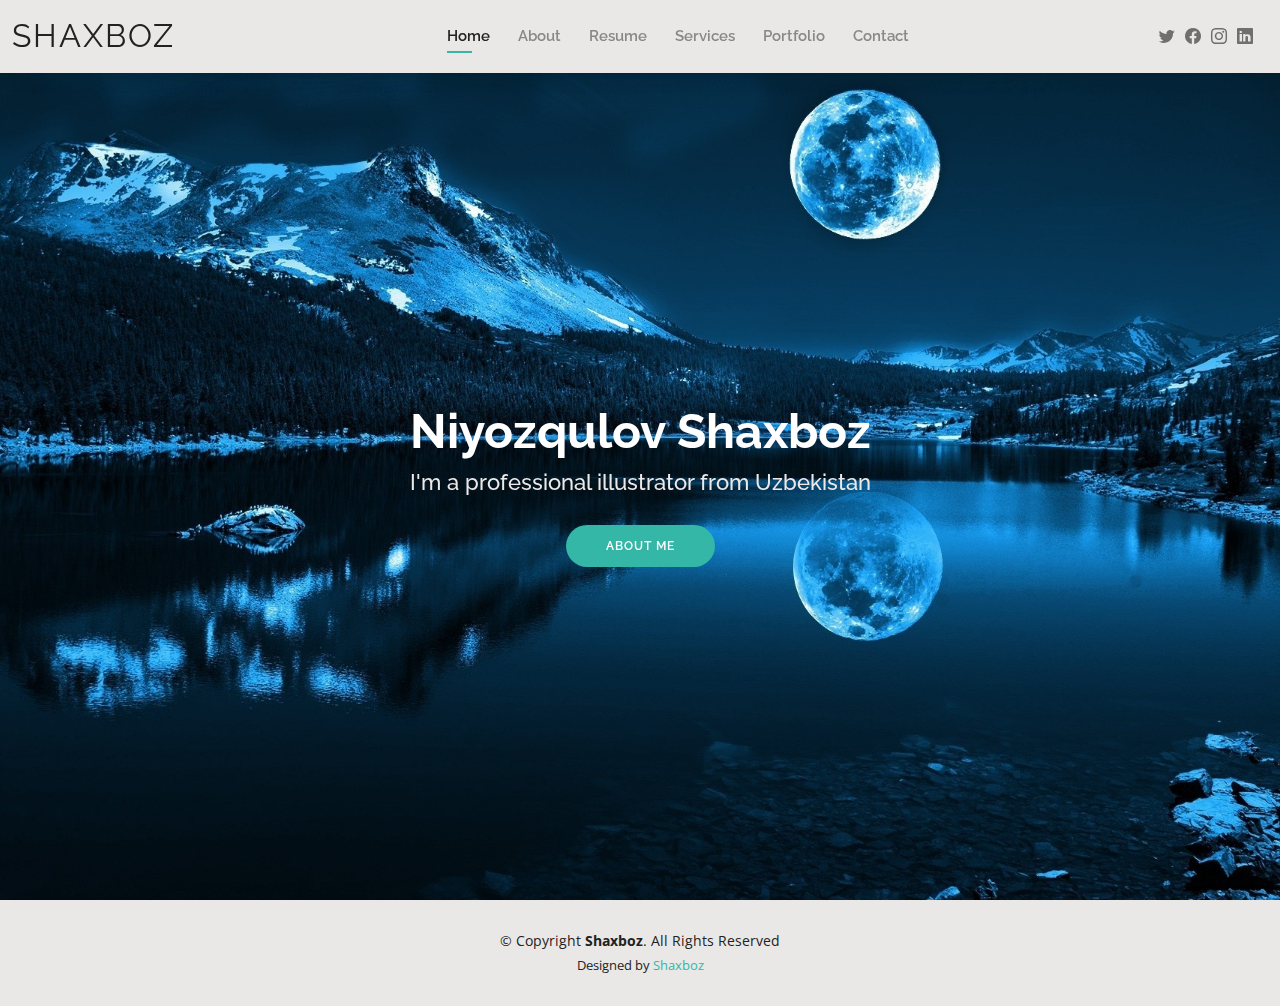
<file: index.html>
<!DOCTYPE html>
<html lang="en">

<head>
  <meta charset="utf-8">
  <meta content="width=device-width, initial-scale=1.0" name="viewport">

  <title>Shaxboz</title>
  <meta content="" name="description">
  <meta content="" name="keywords">

  <!-- Favicons -->
  <!-- <link href="assets/img/favicon.png" rel="icon">
  <link href="assets/img/apple-touch-icon.png" rel="apple-touch-icon"> -->

  <!-- Google Fonts -->
  <link href="https://fonts.googleapis.com/css?family=Open+Sans:300,300i,400,400i,600,600i,700,700i|Raleway:300,300i,400,400i,500,500i,600,600i,700,700i|Poppins:300,300i,400,400i,500,500i,600,600i,700,700i" rel="stylesheet">

  <!-- Vendor CSS Files -->
  <link href="assets/vendor/aos/aos.css" rel="stylesheet">
  <link href="assets/vendor/bootstrap/css/bootstrap.min.css" rel="stylesheet">
  <link href="assets/vendor/bootstrap-icons/bootstrap-icons.css" rel="stylesheet">
  <link href="assets/vendor/boxicons/css/boxicons.min.css" rel="stylesheet">
  <link href="assets/vendor/glightbox/css/glightbox.min.css" rel="stylesheet">
  <link href="assets/vendor/swiper/swiper-bundle.min.css" rel="stylesheet">

  <!-- Template Main CSS File -->
  <link href="assets/css/style.css" rel="stylesheet">

  <!-- =======================================================
  * Template Name: Kelly - v4.10.0
  * Template URL: https://bootstrapmade.com/kelly-free-bootstrap-cv-resume-html-template/
  * Author: BootstrapMade.com
  * License: https://bootstrapmade.com/license/
  ======================================================== -->
</head>

<body>

  <!-- ======= Header ======= -->
  <header id="header" class="fixed-top">
    <div class="container-fluid d-flex justify-content-between align-items-center">

      <h1 class="logo me-auto me-lg-0"><a href="index.html">Shaxboz</a></h1>
      <!-- Uncomment below if you prefer to use an image logo -->
      <!-- <a href="index.html" class="logo"><img src="assets/img/logo.png" alt="" class="img-fluid"></a>-->

      <nav id="navbar" class="navbar order-last order-lg-0">
        <ul>
          <li><a class="active" href="index.html">Home</a></li>
          <li><a href="about.html">About</a></li>
          <li><a href="resume.html">Resume</a></li>
          <li><a href="services.html">Services</a></li>
          <li><a href="portfolio.html">Portfolio</a></li>
          <li><a href="contact.html">Contact</a></li>
        </ul>
        <i class="bi bi-list mobile-nav-toggle"></i>
      </nav><!-- .navbar -->

      <div class="header-social-links">
        <a href="#" class="twitter"><i class="bi bi-twitter"></i></a>
        <a href="#" class="facebook"><i class="bi bi-facebook"></i></a>
        <a href="#" class="instagram"><i class="bi bi-instagram"></i></a>
        <a href="#" class="linkedin"><i class="bi bi-linkedin"></i></i></a>
      </div>

    </div>

  </header><!-- End Header -->

  <!-- ======= Hero Section ======= -->
  <section id="hero" class="d-flex align-items-center">
    <div class="container d-flex flex-column align-items-center" data-aos="zoom-in" data-aos-delay="100">
      <h1>Niyozqulov Shaxboz</h1>
      <h2>I'm a professional illustrator from Uzbekistan</h2>
      <a href="about.html" class="btn-about">About Me</a>
    </div>
  </section><!-- End Hero -->

  <!-- ======= Footer ======= -->
  <footer id="footer">
    <div class="container">
      <div class="copyright">
        &copy; Copyright <strong><span>Shaxboz</span></strong>. All Rights Reserved
      </div>
      <div class="credits">
        <!-- All the links in the footer should remain intact. -->
        <!-- You can delete the links only if you purchased the pro version. -->
        <!-- Licensing information: https://bootstrapmade.com/license/ -->
        <!-- Purchase the pro version with working PHP/AJAX contact form: https://bootstrapmade.com/kelly-free-bootstrap-cv-resume-html-template/ -->
        Designed by <a href="https://@Shaxboz07207">Shaxboz</a>
      </div>
    </div>
  </footer><!-- End  Footer -->

  <div id="preloader"></div>
  <a href="#" class="back-to-top d-flex align-items-center justify-content-center"><i class="bi bi-arrow-up-short"></i></a>

  <!-- Vendor JS Files -->
  <script src="assets/vendor/purecounter/purecounter_vanilla.js"></script>
  <script src="assets/vendor/aos/aos.js"></script>
  <script src="assets/vendor/bootstrap/js/bootstrap.bundle.min.js"></script>
  <script src="assets/vendor/glightbox/js/glightbox.min.js"></script>
  <script src="assets/vendor/isotope-layout/isotope.pkgd.min.js"></script>
  <script src="assets/vendor/swiper/swiper-bundle.min.js"></script>
  <script src="assets/vendor/waypoints/noframework.waypoints.js"></script>
  <script src="assets/vendor/php-email-form/validate.js"></script>

  <!-- Template Main JS File -->
  <script src="assets/js/main.js"></script>

</body>

</html>
</file>
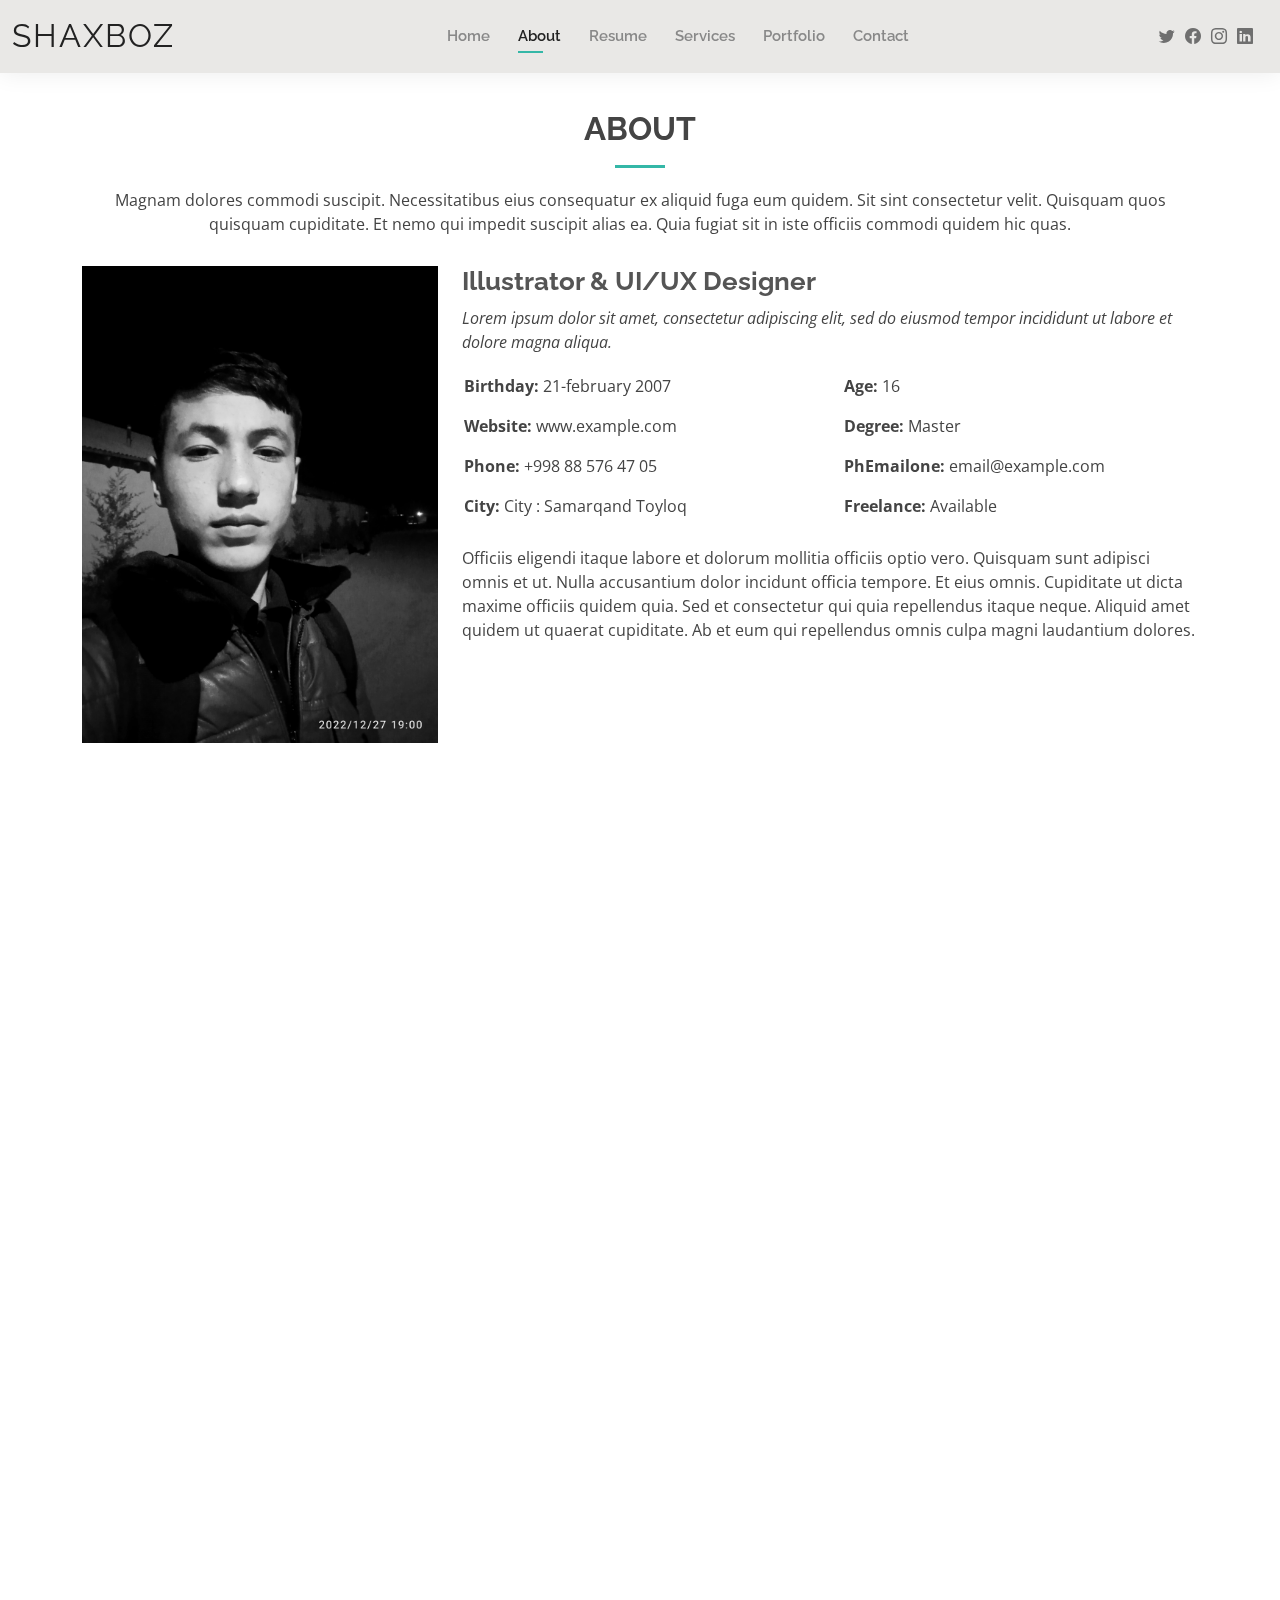
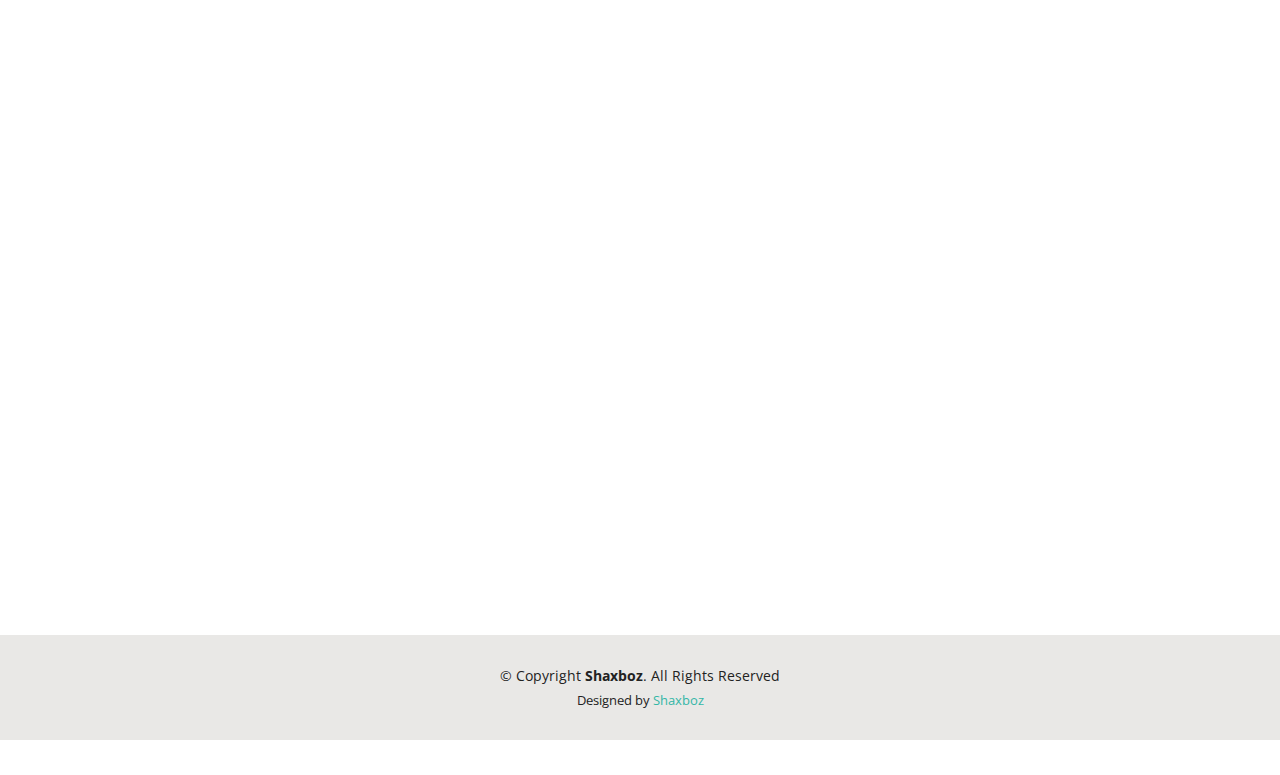
<file: about.html>
<!DOCTYPE html>
<html lang="en">

<head>
  <meta charset="utf-8">
  <meta content="width=device-width, initial-scale=1.0" name="viewport">

  <title>  Shaxboz</title>
  <meta content="" name="description">
  <meta content="" name="keywords">

  <!-- Favicons -->
  <!-- <link href="assets/img/favicon.png" rel="icon">
  <link href="assets/img/apple-touch-icon.png" rel="apple-touch-icon"> -->

  <!-- Google Fonts -->
  <link href="https://fonts.googleapis.com/css?family=Open+Sans:300,300i,400,400i,600,600i,700,700i|Raleway:300,300i,400,400i,500,500i,600,600i,700,700i|Poppins:300,300i,400,400i,500,500i,600,600i,700,700i" rel="stylesheet">

  <!-- Vendor CSS Files -->
  <link href="assets/vendor/aos/aos.css" rel="stylesheet">
  <link href="assets/vendor/bootstrap/css/bootstrap.min.css" rel="stylesheet">
  <link href="assets/vendor/bootstrap-icons/bootstrap-icons.css" rel="stylesheet">
  <link href="assets/vendor/boxicons/css/boxicons.min.css" rel="stylesheet">
  <link href="assets/vendor/glightbox/css/glightbox.min.css" rel="stylesheet">
  <link href="assets/vendor/swiper/swiper-bundle.min.css" rel="stylesheet">

  <!-- Template Main CSS File -->
  <link href="assets/css/style.css" rel="stylesheet">

  <!-- =======================================================
  * Template Name: Kelly - v4.10.0
  * Template URL: https://bootstrapmade.com/kelly-free-bootstrap-cv-resume-html-template/
  * Author: BootstrapMade.com
  * License: https://bootstrapmade.com/license/
  ======================================================== -->
</head>

<body>

  <!-- ======= Header ======= -->
  <header id="header" class="fixed-top">
    <div class="container-fluid d-flex justify-content-between align-items-center">

      <h1 class="logo me-auto me-lg-0"><a href="index.html">Shaxboz</a></h1>
      <!-- Uncomment below if you prefer to use an image logo -->
      <!-- <a href="index.html" class="logo"><img src="assets/img/logo.png" alt="" class="img-fluid"></a>-->

      <nav id="navbar" class="navbar order-last order-lg-0">
        <ul>
          <li><a href="index.html">Home</a></li>
          <li><a class="active" href="about.html">About</a></li>
          <li><a href="resume.html">Resume</a></li>
          <li><a href="services.html">Services</a></li>
          <li><a href="portfolio.html">Portfolio</a></li>
          <li><a href="contact.html">Contact</a></li>
        </ul>
        <i class="bi bi-list mobile-nav-toggle"></i>
      </nav><!-- .navbar -->

      <div class="header-social-links">
        <a href="#" class="twitter"><i class="bi bi-twitter"></i></a>
        <a href="#" class="facebook"><i class="bi bi-facebook"></i></a>
        <a href="#" class="instagram"><i class="bi bi-instagram"></i></a>
        <a href="#" class="linkedin"><i class="bi bi-linkedin"></i></i></a>
      </div>

    </div>

  </header><!-- End Header -->

  <main id="main">

    <!-- ======= About Section ======= -->
    <section id="about" class="about">
      <div class="container" data-aos="fade-up">

        <div class="section-title">
          <h2>About</h2>
          <p>Magnam dolores commodi suscipit. Necessitatibus eius consequatur ex aliquid fuga eum quidem. Sit sint consectetur velit. Quisquam quos quisquam cupiditate. Et nemo qui impedit suscipit alias ea. Quia fugiat sit in iste officiis commodi quidem hic quas.</p>
        </div>

        <div class="row">
          <div class="col-lg-4">
            <img src="./assets/img/IMG_20221227_190026.jpg" class="img-fluid" alt="">
          </div>
          <div class="col-lg-8 pt-4 pt-lg-0 content">
            <h3>Illustrator &amp; UI/UX Designer</h3>
            <p class="fst-italic">
              Lorem ipsum dolor sit amet, consectetur adipiscing elit, sed do eiusmod tempor incididunt ut labore et dolore
              magna aliqua.
            </p>
            <div class="row">
              <div class="col-lg-6">
                <ul>
                  <li><i class="bi bi-rounded-right"></i> <strong>Birthday:</strong> 21-february 2007</li>
                  <li><i class="bi bi-rounded-right"></i> <strong>Website:</strong> www.example.com</li>
                  <li><i class="bi bi-rounded-right"></i> <strong>Phone:</strong> +998 88 576 47 05</li>
                  <li><i class="bi bi-rounded-right"></i> <strong>City:</strong> City : Samarqand Toyloq</li>
                </ul>
              </div>
              <div class="col-lg-6">
                <ul>
                  <li><i class="bi bi-rounded-right"></i> <strong>Age:</strong> 16</li>
                  <li><i class="bi bi-rounded-right"></i> <strong>Degree:</strong> Master</li>
                  <li><i class="bi bi-rounded-right"></i> <strong>PhEmailone:</strong> email@example.com</li>
                  <li><i class="bi bi-rounded-right"></i> <strong>Freelance:</strong> Available</li>
                </ul>
              </div>
            </div>
            <p>
              Officiis eligendi itaque labore et dolorum mollitia officiis optio vero. Quisquam sunt adipisci omnis et ut. Nulla accusantium dolor incidunt officia tempore. Et eius omnis.
              Cupiditate ut dicta maxime officiis quidem quia. Sed et consectetur qui quia repellendus itaque neque. Aliquid amet quidem ut quaerat cupiditate. Ab et eum qui repellendus omnis culpa magni laudantium dolores.
            </p>
          </div>
        </div>

      </div>
    </section><!-- End About Section -->

    <!-- ======= Skills Section ======= -->
    <section id="skills" class="skills">
      <div class="container" data-aos="fade-up">

        <div class="section-title">
          <h2>Skills</h2>
          <p>Magnam dolores commodi suscipit. Necessitatibus eius consequatur ex aliquid fuga eum quidem. Sit sint consectetur velit. Quisquam quos quisquam cupiditate. Et nemo qui impedit suscipit alias ea. Quia fugiat sit in iste officiis commodi quidem hic quas.</p>
        </div>

        <div class="row skills-content">

          <div class="col-lg-6">

            <div class="progress">
              <span class="skill">HTML <i class="val">80%</i></span>
              <div class="progress-bar-wrap">
                <div class="progress-bar" role="progressbar" aria-valuenow="100" aria-valuemin="0" aria-valuemax="100"></div>
              </div>
            </div>

            <div class="progress">
              <span class="skill">CSS <i class="val">60%</i></span>
              <div class="progress-bar-wrap">
                <div class="progress-bar" role="progressbar" aria-valuenow="90" aria-valuemin="0" aria-valuemax="100"></div>
              </div>
            </div>

            <div class="progress">
              <span class="skill">JavaScript <i class="val">10%</i></span>
              <div class="progress-bar-wrap">
                <div class="progress-bar" role="progressbar" aria-valuenow="75" aria-valuemin="0" aria-valuemax="100"></div>
              </div>
            </div>

          </div>

          <div class="col-lg-6">

            <div class="progress">
              <span class="skill">PHP <i class="val">1%</i></span>
              <div class="progress-bar-wrap">
                <div class="progress-bar" role="progressbar" aria-valuenow="80" aria-valuemin="0" aria-valuemax="100"></div>
              </div>
            </div>

            <div class="progress">
              <span class="skill">WordPress/CMS <i class="val">5%</i></span>
              <div class="progress-bar-wrap">
                <div class="progress-bar" role="progressbar" aria-valuenow="90" aria-valuemin="0" aria-valuemax="100"></div>
              </div>
            </div>

            <div class="progress">
              <span class="skill">Photoshop <i class="val">15%</i></span>
              <div class="progress-bar-wrap">
                <div class="progress-bar" role="progressbar" aria-valuenow="55" aria-valuemin="0" aria-valuemax="100"></div>
              </div>
            </div>

          </div>

        </div>

      </div>
    </section><!-- End Skills Section -->

    <!-- ======= Facts Section ======= -->
    <section id="facts" class="facts">
      <div class="container" data-aos="fade-up">

        <div class="section-title">
          <h2>Facts</h2>
          <p>Magnam dolores commodi suscipit. Necessitatibus eius consequatur ex aliquid fuga eum quidem. Sit sint consectetur velit. Quisquam quos quisquam cupiditate. Et nemo qui impedit suscipit alias ea. Quia fugiat sit in iste officiis commodi quidem hic quas.</p>
        </div>

        <div class="row counters">

          <div class="col-lg-3 col-6 text-center">
            <span data-purecounter-start="0" data-purecounter-end="32" data-purecounter-duration="1" class="purecounter"></span>
            <p>Clients</p>
          </div>

          <div class="col-lg-3 col-6 text-center">
            <span data-purecounter-start="0" data-purecounter-end="321" data-purecounter-duration="1" class="purecounter"></span>
            <p>Projects</p>
          </div>

          <div class="col-lg-3 col-6 text-center">
            <span data-purecounter-start="0" data-purecounter-end="463" data-purecounter-duration="1" class="purecounter"></span>
            <p>Hours Of Support</p>
          </div>

          <div class="col-lg-3 col-6 text-center">
            <span data-purecounter-start="0" data-purecounter-end="5" data-purecounter-duration="1" class="purecounter"></span>
            <p>Hard Workers</p>
          </div>

        </div>

      </div>
    </section><!-- End Facts Section -->

    <!-- ======= Testimonials Section ======= -->
    <section id="testimonials" class="testimonials">
      <div class="container" data-aos="fade-up">

        <div class="section-title">
          <h2>Testimonials</h2>
          <p>Magnam dolores commodi suscipit. Necessitatibus eius consequatur ex aliquid fuga eum quidem. Sit sint consectetur velit. Quisquam quos quisquam cupiditate. Et nemo qui impedit suscipit alias ea. Quia fugiat sit in iste officiis commodi quidem hic quas.</p>
        </div>

        <div class="testimonials-slider swiper" data-aos="fade-up" data-aos-delay="100">
          <div class="swiper-wrapper">

            <div class="swiper-slide">
              <div class="testimonial-item">
                <img src="assets/img/testimonials/testimonials-1.jpg" class="testimonial-img" alt="">
                <h3>Saul Goodman</h3>
                <h4>Ceo &amp; Founder</h4>
                <p>
                  <i class="bx bxs-quote-alt-left quote-icon-left"></i>
                  Proin iaculis purus consequat sem cure digni ssim donec porttitora entum suscipit rhoncus. Accusantium quam, ultricies eget id, aliquam eget nibh et. Maecen aliquam, risus at semper.
                  <i class="bx bxs-quote-alt-right quote-icon-right"></i>
                </p>
              </div>
            </div><!-- End testimonial item -->

            <div class="swiper-slide">
              <div class="testimonial-item">
                <img src="assets/img/testimonials/testimonials-2.jpg" class="testimonial-img" alt="">
                <h3>Sara Wilsson</h3>
                <h4>Designer</h4>
                <p>
                  <i class="bx bxs-quote-alt-left quote-icon-left"></i>
                  Export tempor illum tamen malis malis eram quae irure esse labore quem cillum quid cillum eram malis quorum velit fore eram velit sunt aliqua noster fugiat irure amet legam anim culpa.
                  <i class="bx bxs-quote-alt-right quote-icon-right"></i>
                </p>
              </div>
            </div><!-- End testimonial item -->

            <div class="swiper-slide">
              <div class="testimonial-item">
                <img src="assets/img/testimonials/testimonials-3.jpg" class="testimonial-img" alt="">
                <h3>Jena Karlis</h3>
                <h4>Store Owner</h4>
                <p>
                  <i class="bx bxs-quote-alt-left quote-icon-left"></i>
                  Enim nisi quem export duis labore cillum quae magna enim sint quorum nulla quem veniam duis minim tempor labore quem eram duis noster aute amet eram fore quis sint minim.
                  <i class="bx bxs-quote-alt-right quote-icon-right"></i>
                </p>
              </div>
            </div><!-- End testimonial item -->

            <div class="swiper-slide">
              <div class="testimonial-item">
                <img src="assets/img/testimonials/testimonials-4.jpg" class="testimonial-img" alt="">
                <h3>Matt Brandon</h3>
                <h4>Freelancer</h4>
                <p>
                  <i class="bx bxs-quote-alt-left quote-icon-left"></i>
                  Fugiat enim eram quae cillum dolore dolor amet nulla culpa multos export minim fugiat minim velit minim dolor enim duis veniam ipsum anim magna sunt elit fore quem dolore labore illum veniam.
                  <i class="bx bxs-quote-alt-right quote-icon-right"></i>
                </p>
              </div>
            </div><!-- End testimonial item -->

            <div class="swiper-slide">
              <div class="testimonial-item">
                <img src="assets/img/testimonials/testimonials-5.jpg" class="testimonial-img" alt="">
                <h3>John Larson</h3>
                <h4>Entrepreneur</h4>
                <p>
                  <i class="bx bxs-quote-alt-left quote-icon-left"></i>
                  Quis quorum aliqua sint quem legam fore sunt eram irure aliqua veniam tempor noster veniam enim culpa labore duis sunt culpa nulla illum cillum fugiat legam esse veniam culpa fore nisi cillum quid.
                  <i class="bx bxs-quote-alt-right quote-icon-right"></i>
                </p>
              </div>
            </div><!-- End testimonial item -->

          </div>
          <div class="swiper-pagination"></div>
        </div>

      </div>
    </section><!-- End Testimonials Section -->

  </main><!-- End #main -->

  <!-- ======= Footer ======= -->
  <footer id="footer">
    <div class="container">
      <div class="copyright">
        &copy; Copyright <strong><span>Shaxboz</span></strong>. All Rights Reserved
      </div>
      <div class="credits">
        <!-- All the links in the footer should remain intact. -->
        <!-- You can delete the links only if you purchased the pro version. -->
        <!-- Licensing information: https://bootstrapmade.com/license/ -->
        <!-- Purchase the pro version with working PHP/AJAX contact form: https://bootstrapmade.com/kelly-free-bootstrap-cv-resume-html-template/ -->
        Designed by <a href="https://Shaxboz07207">Shaxboz</a>
      </div>
    </div>
  </footer><!-- End  Footer -->

  <div id="preloader"></div>
  <a href="#" class="back-to-top d-flex align-items-center justify-content-center"><i class="bi bi-arrow-up-short"></i></a>

  <!-- Vendor JS Files -->
  <script src="assets/vendor/purecounter/purecounter_vanilla.js"></script>
  <script src="assets/vendor/aos/aos.js"></script>
  <script src="assets/vendor/bootstrap/js/bootstrap.bundle.min.js"></script>
  <script src="assets/vendor/glightbox/js/glightbox.min.js"></script>
  <script src="assets/vendor/isotope-layout/isotope.pkgd.min.js"></script>
  <script src="assets/vendor/swiper/swiper-bundle.min.js"></script>
  <script src="assets/vendor/waypoints/noframework.waypoints.js"></script>
  <script src="assets/vendor/php-email-form/validate.js"></script>

  <!-- Template Main JS File -->
  <script src="assets/js/main.js"></script>

</body>

</html>
</file>
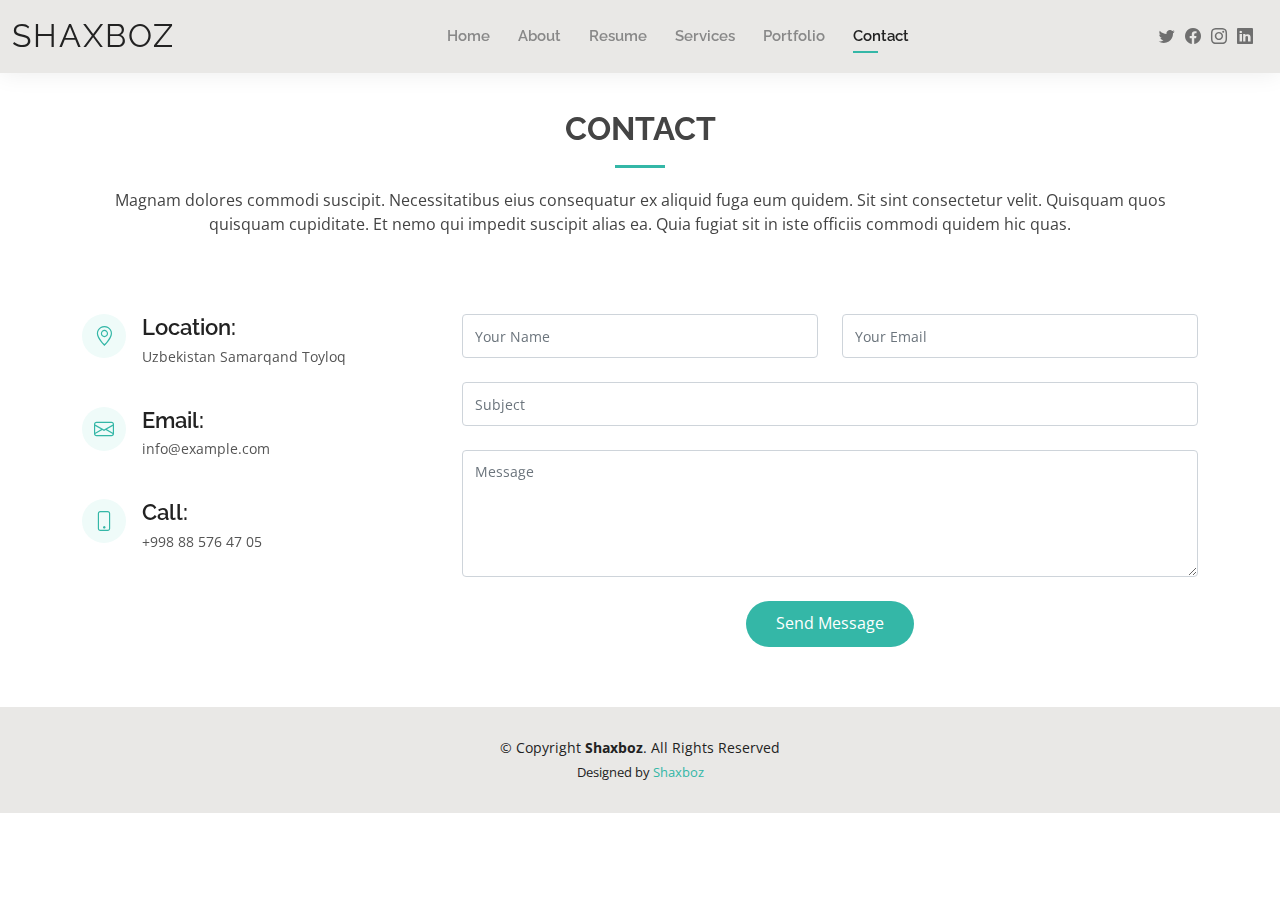
<file: contact.html>
<!DOCTYPE html>
<html lang="en">

<head>
  <meta charset="utf-8">
  <meta content="width=device-width, initial-scale=1.0" name="viewport">

  <title>Shaxboz</title>
  <meta content="" name="description">
  <meta content="" name="keywords">

  <!-- Favicons -->
  <!-- <link href="assets/img/favicon.png" rel="icon">
  <link href="assets/img/apple-touch-icon.png" rel="apple-touch-icon"> -->

  <!-- Google Fonts -->
  <link href="https://fonts.googleapis.com/css?family=Open+Sans:300,300i,400,400i,600,600i,700,700i|Raleway:300,300i,400,400i,500,500i,600,600i,700,700i|Poppins:300,300i,400,400i,500,500i,600,600i,700,700i" rel="stylesheet">

  <!-- Vendor CSS Files -->
  <link href="assets/vendor/aos/aos.css" rel="stylesheet">
  <link href="assets/vendor/bootstrap/css/bootstrap.min.css" rel="stylesheet">
  <link href="assets/vendor/bootstrap-icons/bootstrap-icons.css" rel="stylesheet">
  <link href="assets/vendor/boxicons/css/boxicons.min.css" rel="stylesheet">
  <link href="assets/vendor/glightbox/css/glightbox.min.css" rel="stylesheet">
  <link href="assets/vendor/swiper/swiper-bundle.min.css" rel="stylesheet">

  <!-- Template Main CSS File -->
  <link href="assets/css/style.css" rel="stylesheet">

  <!-- =======================================================
  * Template Name: Kelly - v4.10.0
  * Template URL: https://bootstrapmade.com/kelly-free-bootstrap-cv-resume-html-template/
  * Author: BootstrapMade.com
  * License: https://bootstrapmade.com/license/
  ======================================================== -->
</head>

<body>

  <!-- ======= Header ======= -->
  <header id="header" class="fixed-top">
    <div class="container-fluid d-flex justify-content-between align-items-center">

      <h1 class="logo me-auto me-lg-0"><a href="index.html">Shaxboz</a></h1>
      <!-- Uncomment below if you prefer to use an image logo -->
      <!-- <a href="index.html" class="logo"><img src="assets/img/logo.png" alt="" class="img-fluid"></a>-->

      <nav id="navbar" class="navbar order-last order-lg-0">
        <ul>
          <li><a href="index.html">Home</a></li>
          <li><a href="about.html">About</a></li>
          <li><a href="resume.html">Resume</a></li>
          <li><a href="services.html">Services</a></li>
          <li><a href="portfolio.html">Portfolio</a></li>
          <li><a class="active" href="contact.html">Contact</a></li>
        </ul>
        <i class="bi bi-list mobile-nav-toggle"></i>
      </nav><!-- .navbar -->

      <div class="header-social-links">
        <a href="#" class="twitter"><i class="bi bi-twitter"></i></a>
        <a href="#" class="facebook"><i class="bi bi-facebook"></i></a>
        <a href="#" class="instagram"><i class="bi bi-instagram"></i></a>
        <a href="#" class="linkedin"><i class="bi bi-linkedin"></i></i></a>
      </div>

    </div>

  </header><!-- End Header -->

  <main id="main">

    <!-- ======= Contact Section ======= -->
    <section id="contact" class="contact">
      <div class="container" data-aos="fade-up">

        <div class="section-title">
          <h2>Contact</h2>
          <p>Magnam dolores commodi suscipit. Necessitatibus eius consequatur ex aliquid fuga eum quidem. Sit sint consectetur velit. Quisquam quos quisquam cupiditate. Et nemo qui impedit suscipit alias ea. Quia fugiat sit in iste officiis commodi quidem hic quas.</p>
        </div>

      

        <div class="row mt-5">

          <div class="col-lg-4">
            <div class="info">
              <div class="address">
                <i class="bi bi-geo-alt"></i>
                <h4>Location:</h4>
                <p>Uzbekistan Samarqand Toyloq</p>
              </div>

              <div class="email">
                <i class="bi bi-envelope"></i>
                <h4>Email:</h4>
                <p>info@example.com</p>
              </div>

              <div class="phone">
                <i class="bi bi-phone"></i>
                <h4>Call:</h4>
                <p>+998 88 576 47 05</p>
              </div>

            </div>

          </div>

          <div class="col-lg-8 mt-5 mt-lg-0">

            <form action="forms/contact.php" method="post" role="form" class="php-email-form">
              <div class="row">
                <div class="col-md-6 form-group">
                  <input type="text" name="name" class="form-control" id="name" placeholder="Your Name" required>
                </div>
                <div class="col-md-6 form-group mt-3 mt-md-0">
                  <input type="email" class="form-control" name="email" id="email" placeholder="Your Email" required>
                </div>
              </div>
              <div class="form-group mt-3">
                <input type="text" class="form-control" name="subject" id="subject" placeholder="Subject" required>
              </div>
              <div class="form-group mt-3">
                <textarea class="form-control" name="message" rows="5" placeholder="Message" required></textarea>
              </div>
              <div class="my-3">
                <div class="loading">Loading</div>
                <div class="error-message"></div>
                <div class="sent-message">Your message has been sent. Thank you!</div>
              </div>
              <div class="text-center"><button type="submit">Send Message</button></div>
            </form>

          </div>

        </div>

      </div>
    </section><!-- End Contact Section -->

  </main><!-- End #main -->

  <!-- ======= Footer ======= -->
  <footer id="footer">
    <div class="container">
      <div class="copyright">
        &copy; Copyright <strong><span>Shaxboz</span></strong>. All Rights Reserved
      </div>
      <div class="credits">
        <!-- All the links in the footer should remain intact. -->
        <!-- You can delete the links only if you purchased the pro version. -->
        <!-- Licensing information: https://bootstrapmade.com/license/ -->
        <!-- Purchase the pro version with working PHP/AJAX contact form: https://bootstrapmade.com/kelly-free-bootstrap-cv-resume-html-template/ -->
        Designed by <a href="https://Shaxboz07207">Shaxboz</a>
      </div>
    </div>
  </footer><!-- End  Footer -->

  <div id="preloader"></div>
  <a href="#" class="back-to-top d-flex align-items-center justify-content-center"><i class="bi bi-arrow-up-short"></i></a>

  <!-- Vendor JS Files -->
  <script src="assets/vendor/purecounter/purecounter_vanilla.js"></script>
  <script src="assets/vendor/aos/aos.js"></script>
  <script src="assets/vendor/bootstrap/js/bootstrap.bundle.min.js"></script>
  <script src="assets/vendor/glightbox/js/glightbox.min.js"></script>
  <script src="assets/vendor/isotope-layout/isotope.pkgd.min.js"></script>
  <script src="assets/vendor/swiper/swiper-bundle.min.js"></script>
  <script src="assets/vendor/waypoints/noframework.waypoints.js"></script>
  <script src="assets/vendor/php-email-form/validate.js"></script>

  <!-- Template Main JS File -->
  <script src="assets/js/main.js"></script>

</body>

</html>
</file>
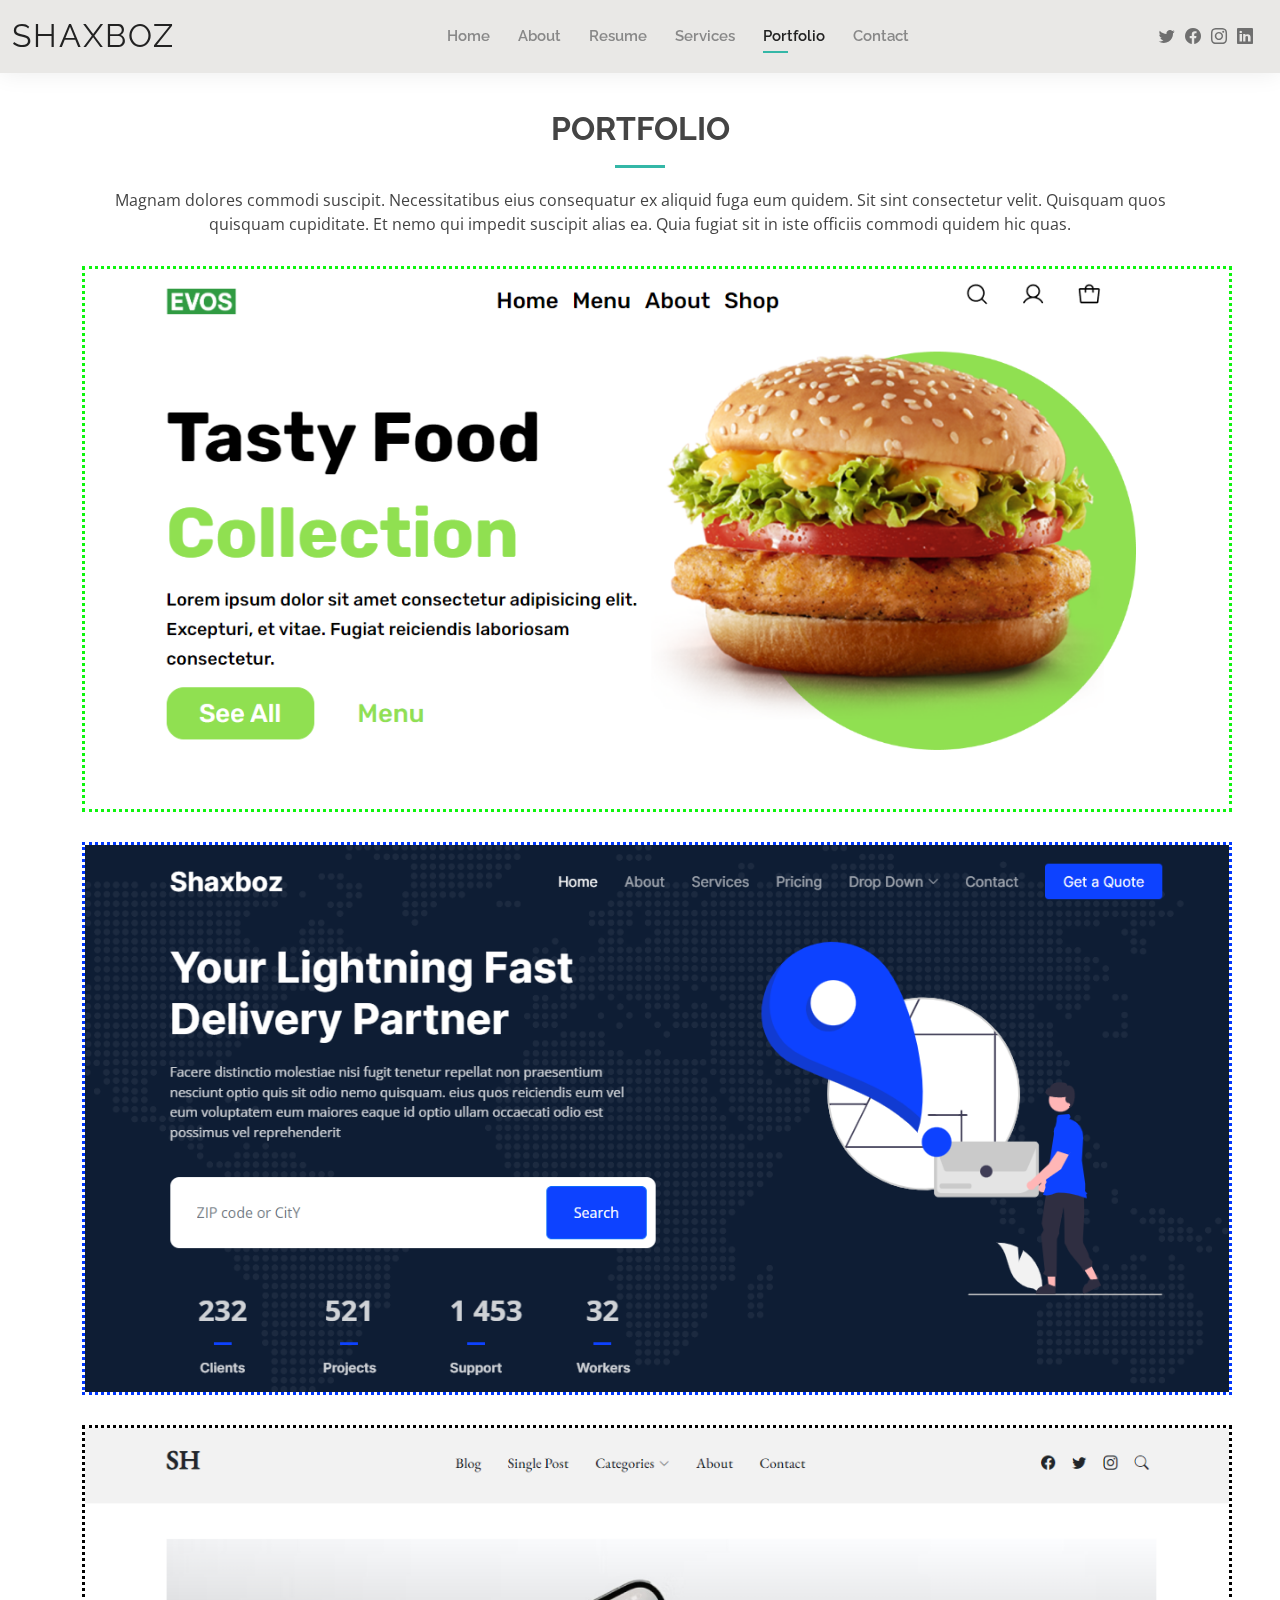
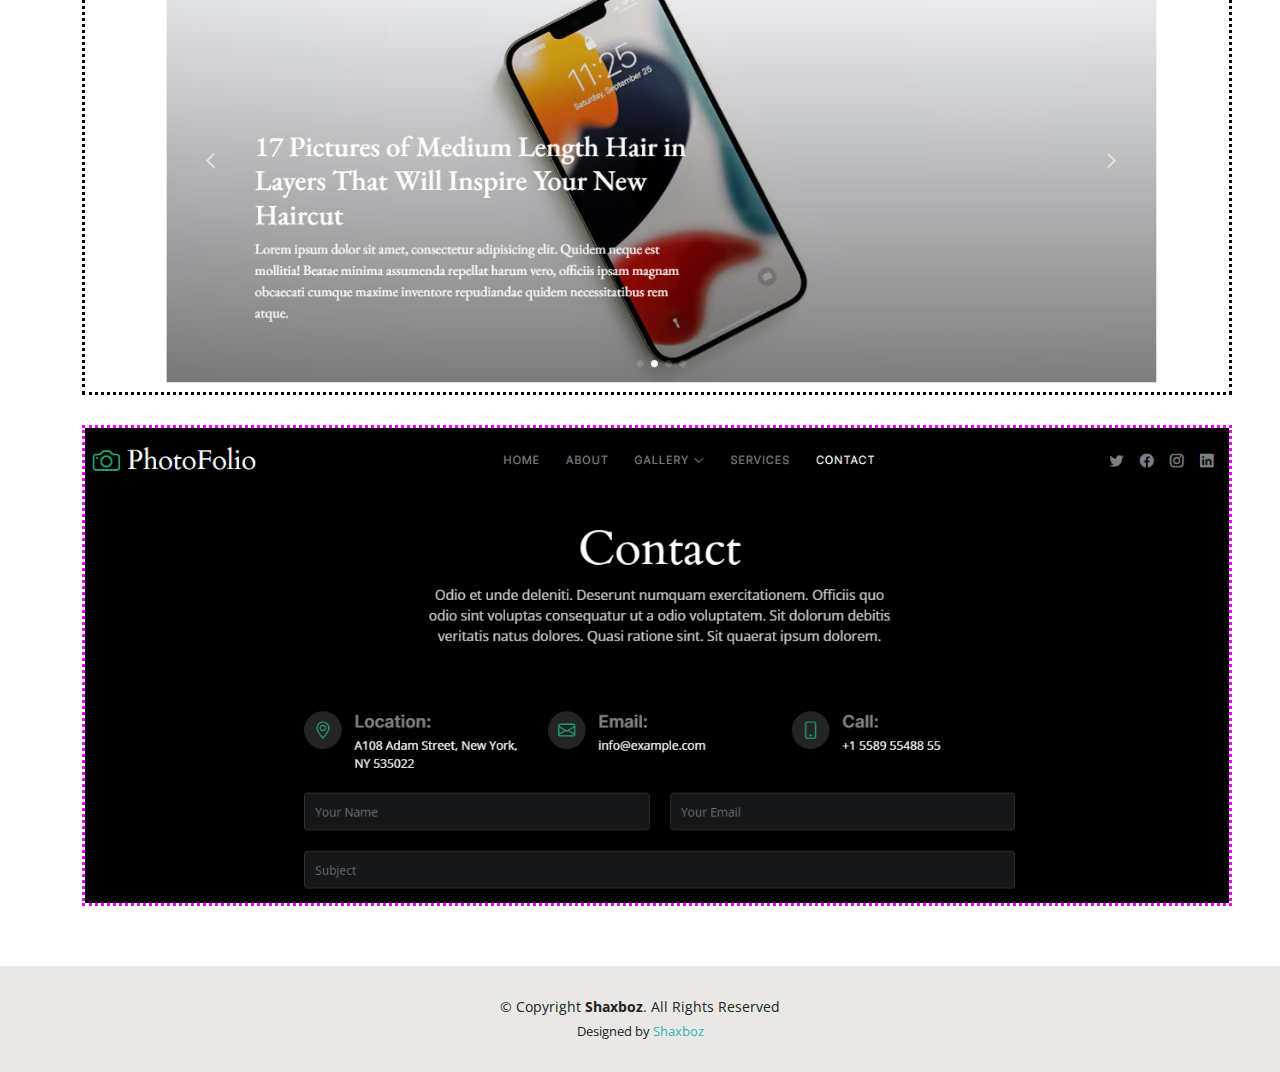
<file: portfolio.html>
<!DOCTYPE html>
<html lang="en">

<head>
  <meta charset="utf-8">
  <meta content="width=device-width, initial-scale=1.0" name="viewport">

  <title>Shaxboz</title>
  <meta content="" name="description">
  <meta content="" name="keywords">

  <!-- Favicons -->
  <!-- <link href="assets/img/favicon.png" rel="icon">
  <link href="assets/img/apple-touch-icon.png" rel="apple-touch-icon"> -->

  <!-- Google Fonts -->
  <link href="https://fonts.googleapis.com/css?family=Open+Sans:300,300i,400,400i,600,600i,700,700i|Raleway:300,300i,400,400i,500,500i,600,600i,700,700i|Poppins:300,300i,400,400i,500,500i,600,600i,700,700i" rel="stylesheet">

  <!-- Vendor CSS Files -->
  <link href="assets/vendor/aos/aos.css" rel="stylesheet">
  <link href="assets/vendor/bootstrap/css/bootstrap.min.css" rel="stylesheet">
  <link href="assets/vendor/bootstrap-icons/bootstrap-icons.css" rel="stylesheet">
  <link href="assets/vendor/boxicons/css/boxicons.min.css" rel="stylesheet">
  <link href="assets/vendor/glightbox/css/glightbox.min.css" rel="stylesheet">
  <link href="assets/vendor/swiper/swiper-bundle.min.css" rel="stylesheet">

  <!-- Template Main CSS File -->
  <link href="assets/css/style.css" rel="stylesheet">

  <!-- =======================================================
  * Template Name: Kelly - v4.10.0
  * Template URL: https://bootstrapmade.com/kelly-free-bootstrap-cv-resume-html-template/
  * Author: BootstrapMade.com
  * License: https://bootstrapmade.com/license/
  ======================================================== -->
</head>

<body>

  <!-- ======= Header ======= -->
  <header id="header" class="fixed-top">
    <div class="container-fluid d-flex justify-content-between align-items-center">

      <h1 class="logo me-auto me-lg-0"><a href="index.html">Shaxboz</a></h1>
      <!-- Uncomment below if you prefer to use an image logo -->
      <!-- <a href="index.html" class="logo"><img src="assets/img/logo.png" alt="" class="img-fluid"></a>-->

      <nav id="navbar" class="navbar order-last order-lg-0">
        <ul>
          <li><a href="index.html">Home</a></li>
          <li><a href="about.html">About</a></li>
          <li><a href="resume.html">Resume</a></li>
          <li><a href="services.html">Services</a></li>
          <li><a class="active" href="portfolio.html">Portfolio</a></li>
          <li><a href="contact.html">Contact</a></li>
        </ul>
        <i class="bi bi-list mobile-nav-toggle"></i>
      </nav><!-- .navbar -->

      <div class="header-social-links">
        <a href="#" class="twitter"><i class="bi bi-twitter"></i></a>
        <a href="#" class="facebook"><i class="bi bi-facebook"></i></a>
        <a href="#" class="instagram"><i class="bi bi-instagram"></i></a>
        <a href="#" class="linkedin"><i class="bi bi-linkedin"></i></i></a>
      </div>

    </div>

  </header><!-- End Header -->

  <main id="main">

    <!-- ======= Portfolio Section ======= -->
    <section id="portfolio" class="portfolio">
      <div class="container" data-aos="fade-up">

        <div class="section-title">
          <h2>Portfolio</h2>
          <p>Magnam dolores commodi suscipit. Necessitatibus eius consequatur ex aliquid fuga eum quidem. Sit sint consectetur velit. Quisquam quos quisquam cupiditate. Et nemo qui impedit suscipit alias ea. Quia fugiat sit in iste officiis commodi quidem hic quas.</p>
        </div>
        <div class="section-img">
          <img src="./assets/img/portfolio/fast food.png" alt="" class="fast-food-img">
        </div>
        <div class="section-img2">
          <img src="./assets/img/portfolio/logis.png" alt="" class="logis-img">
        </div>
        <div class="secton-img3">
          <img src="./assets/img/portfolio/zenblog.png" alt="" class="zedblog">
        </div>
        <div class="secton-img4">
          <img src="./assets/img/portfolio/photofolio.png" alt="" class="photofolio">
        </div>

    </section><!-- End Portfolio Section -->

  </main><!-- End #main -->

  <!-- ======= Footer ======= -->
  <footer id="footer">
    <div class="container">
      <div class="copyright">
        &copy; Copyright <strong><span>Shaxboz</span></strong>. All Rights Reserved
      </div>
      <div class="credits">
        <!-- All the links in the footer should remain intact. -->
        <!-- You can delete the links only if you purchased the pro version. -->
        <!-- Licensing information: https://bootstrapmade.com/license/ -->
        <!-- Purchase the pro version with working PHP/AJAX contact form: https://bootstrapmade.com/kelly-free-bootstrap-cv-resume-html-template/ -->
        Designed by <a href="https://Shaxboz07207">Shaxboz</a>
      </div>
    </div>
  </footer><!-- End  Footer -->

  <div id="preloader"></div>
  <a href="#" class="back-to-top d-flex align-items-center justify-content-center"><i class="bi bi-arrow-up-short"></i></a>

  <!-- Vendor JS Files -->
  <script src="assets/vendor/purecounter/purecounter_vanilla.js"></script>
  <script src="assets/vendor/aos/aos.js"></script>
  <script src="assets/vendor/bootstrap/js/bootstrap.bundle.min.js"></script>
  <script src="assets/vendor/glightbox/js/glightbox.min.js"></script>
  <script src="assets/vendor/isotope-layout/isotope.pkgd.min.js"></script>
  <script src="assets/vendor/swiper/swiper-bundle.min.js"></script>
  <script src="assets/vendor/waypoints/noframework.waypoints.js"></script>
  <script src="assets/vendor/php-email-form/validate.js"></script>

  <!-- Template Main JS File -->
  <script src="assets/js/main.js"></script>

</body>

</html>
</file>
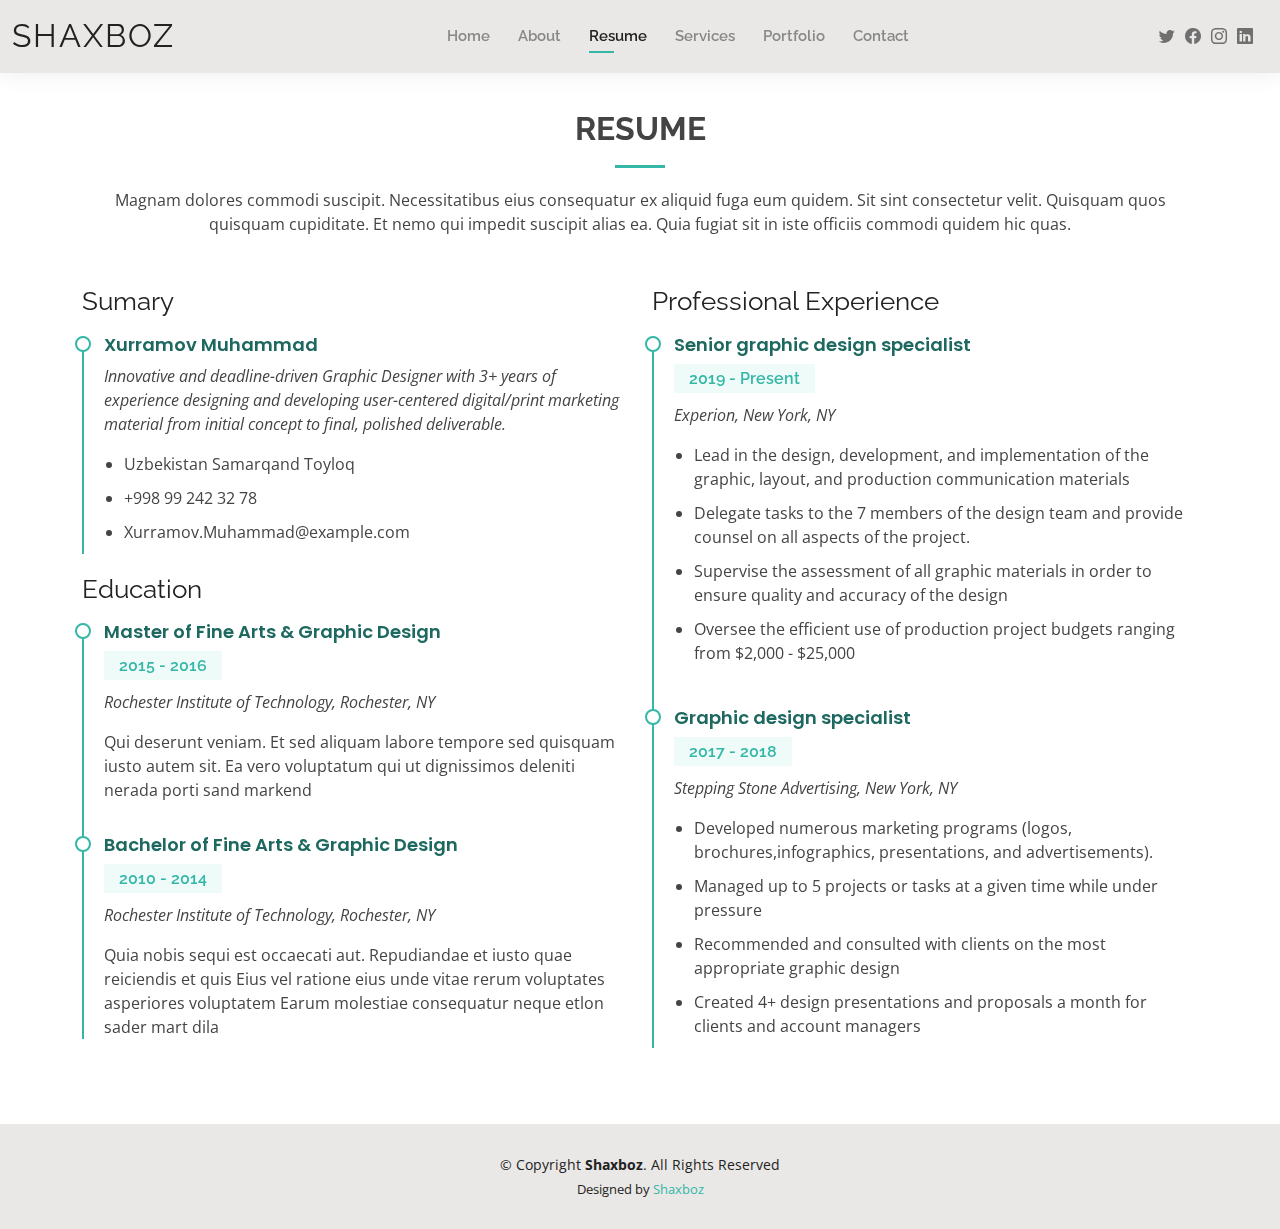
<file: resume.html>
<!DOCTYPE html>
<html lang="en">

<head>
  <meta charset="utf-8">
  <meta content="width=device-width, initial-scale=1.0" name="viewport">

  <title>Shaxboz</title>
  <meta content="" name="description">
  <meta content="" name="keywords">

  <!-- Favicons -->
  <!-- <link href="assets/img/favicon.png" rel="icon">
  <link href="assets/img/apple-touch-icon.png" rel="apple-touch-icon"> -->

  <!-- Google Fonts -->
  <link href="https://fonts.googleapis.com/css?family=Open+Sans:300,300i,400,400i,600,600i,700,700i|Raleway:300,300i,400,400i,500,500i,600,600i,700,700i|Poppins:300,300i,400,400i,500,500i,600,600i,700,700i" rel="stylesheet">

  <!-- Vendor CSS Files -->
  <link href="assets/vendor/aos/aos.css" rel="stylesheet">
  <link href="assets/vendor/bootstrap/css/bootstrap.min.css" rel="stylesheet">
  <link href="assets/vendor/bootstrap-icons/bootstrap-icons.css" rel="stylesheet">
  <link href="assets/vendor/boxicons/css/boxicons.min.css" rel="stylesheet">
  <link href="assets/vendor/glightbox/css/glightbox.min.css" rel="stylesheet">
  <link href="assets/vendor/swiper/swiper-bundle.min.css" rel="stylesheet">

  <!-- Template Main CSS File -->
  <link href="assets/css/style.css" rel="stylesheet">

  <!-- =======================================================
  * Template Name: Kelly - v4.10.0
  * Template URL: https://bootstrapmade.com/kelly-free-bootstrap-cv-resume-html-template/
  * Author: BootstrapMade.com
  * License: https://bootstrapmade.com/license/
  ======================================================== -->
</head>

<body>

  <!-- ======= Header ======= -->
  <header id="header" class="fixed-top">
    <div class="container-fluid d-flex justify-content-between align-items-center">

      <h1 class="logo me-auto me-lg-0"><a href="index.html">Shaxboz</a></h1>
      <!-- Uncomment below if you prefer to use an image logo -->
      <!-- <a href="index.html" class="logo"><img src="assets/img/logo.png" alt="" class="img-fluid"></a>-->

      <nav id="navbar" class="navbar order-last order-lg-0">
        <ul>
          <li><a href="index.html">Home</a></li>
          <li><a href="about.html">About</a></li>
          <li><a class="active" href="resume.html">Resume</a></li>
          <li><a href="services.html">Services</a></li>
          <li><a href="portfolio.html">Portfolio</a></li>
          <li><a href="contact.html">Contact</a></li>
        </ul>
        <i class="bi bi-list mobile-nav-toggle"></i>
      </nav><!-- .navbar -->

      <div class="header-social-links">
        <a href="#" class="twitter"><i class="bi bi-twitter"></i></a>
        <a href="#" class="facebook"><i class="bi bi-facebook"></i></a>
        <a href="#" class="instagram"><i class="bi bi-instagram"></i></a>
        <a href="#" class="linkedin"><i class="bi bi-linkedin"></i></i></a>
      </div>

    </div>

  </header><!-- End Header -->

  <main id="main">

    <!-- ======= Resume Section ======= -->
    <section id="resume" class="resume">
      <div class="container" data-aos="fade-up">

        <div class="section-title">
          <h2>Resume</h2>
          <p>Magnam dolores commodi suscipit. Necessitatibus eius consequatur ex aliquid fuga eum quidem. Sit sint consectetur velit. Quisquam quos quisquam cupiditate. Et nemo qui impedit suscipit alias ea. Quia fugiat sit in iste officiis commodi quidem hic quas.</p>
        </div>

        <div class="row">
          <div class="col-lg-6">
            <h3 class="resume-title">Sumary</h3>
            <div class="resume-item pb-0">
              <h4>Xurramov Muhammad</h4>
              <p><em>Innovative and deadline-driven Graphic Designer with 3+ years of experience designing and developing user-centered digital/print marketing material from initial concept to final, polished deliverable.</em></p>
              <p>
              <ul>
                <li>Uzbekistan Samarqand Toyloq</li>
                <li>+998 99 242 32 78</li>
                <li>Xurramov.Muhammad@example.com</li>
              </ul>
              </p>
            </div>

            <h3 class="resume-title">Education</h3>
            <div class="resume-item">
              <h4>Master of Fine Arts &amp; Graphic Design</h4>
              <h5>2015 - 2016</h5>
              <p><em>Rochester Institute of Technology, Rochester, NY</em></p>
              <p>Qui deserunt veniam. Et sed aliquam labore tempore sed quisquam iusto autem sit. Ea vero voluptatum qui ut dignissimos deleniti nerada porti sand markend</p>
            </div>
            <div class="resume-item">
              <h4>Bachelor of Fine Arts &amp; Graphic Design</h4>
              <h5>2010 - 2014</h5>
              <p><em>Rochester Institute of Technology, Rochester, NY</em></p>
              <p>Quia nobis sequi est occaecati aut. Repudiandae et iusto quae reiciendis et quis Eius vel ratione eius unde vitae rerum voluptates asperiores voluptatem Earum molestiae consequatur neque etlon sader mart dila</p>
            </div>
          </div>
          <div class="col-lg-6">
            <h3 class="resume-title">Professional Experience</h3>
            <div class="resume-item">
              <h4>Senior graphic design specialist</h4>
              <h5>2019 - Present</h5>
              <p><em>Experion, New York, NY </em></p>
              <p>
              <ul>
                <li>Lead in the design, development, and implementation of the graphic, layout, and production communication materials</li>
                <li>Delegate tasks to the 7 members of the design team and provide counsel on all aspects of the project. </li>
                <li>Supervise the assessment of all graphic materials in order to ensure quality and accuracy of the design</li>
                <li>Oversee the efficient use of production project budgets ranging from $2,000 - $25,000</li>
              </ul>
              </p>
            </div>
            <div class="resume-item">
              <h4>Graphic design specialist</h4>
              <h5>2017 - 2018</h5>
              <p><em>Stepping Stone Advertising, New York, NY</em></p>
              <p>
              <ul>
                <li>Developed numerous marketing programs (logos, brochures,infographics, presentations, and advertisements).</li>
                <li>Managed up to 5 projects or tasks at a given time while under pressure</li>
                <li>Recommended and consulted with clients on the most appropriate graphic design</li>
                <li>Created 4+ design presentations and proposals a month for clients and account managers</li>
              </ul>
              </p>
            </div>
          </div>
        </div>

      </div>
    </section><!-- End Resume Section -->

  </main><!-- End #main -->

  <!-- ======= Footer ======= -->
  <footer id="footer">
    <div class="container">
      <div class="copyright">
        &copy; Copyright <strong><span>Shaxboz</span></strong>. All Rights Reserved
      </div>
      <div class="credits">
        <!-- All the links in the footer should remain intact. -->
        <!-- You can delete the links only if you purchased the pro version. -->
        <!-- Licensing information: https://bootstrapmade.com/license/ -->
        <!-- Purchase the pro version with working PHP/AJAX contact form: https://bootstrapmade.com/kelly-free-bootstrap-cv-resume-html-template/ -->
        Designed by <a href="https://Shaxboz07207">Shaxboz</a>
      </div>
    </div>
  </footer><!-- End  Footer -->

  <div id="preloader"></div>
  <a href="#" class="back-to-top d-flex align-items-center justify-content-center"><i class="bi bi-arrow-up-short"></i></a>

  <!-- Vendor JS Files -->
  <script src="assets/vendor/purecounter/purecounter_vanilla.js"></script>
  <script src="assets/vendor/aos/aos.js"></script>
  <script src="assets/vendor/bootstrap/js/bootstrap.bundle.min.js"></script>
  <script src="assets/vendor/glightbox/js/glightbox.min.js"></script>
  <script src="assets/vendor/isotope-layout/isotope.pkgd.min.js"></script>
  <script src="assets/vendor/swiper/swiper-bundle.min.js"></script>
  <script src="assets/vendor/waypoints/noframework.waypoints.js"></script>
  <script src="assets/vendor/php-email-form/validate.js"></script>

  <!-- Template Main JS File -->
  <script src="assets/js/main.js"></script>

</body>

</html>
</file>
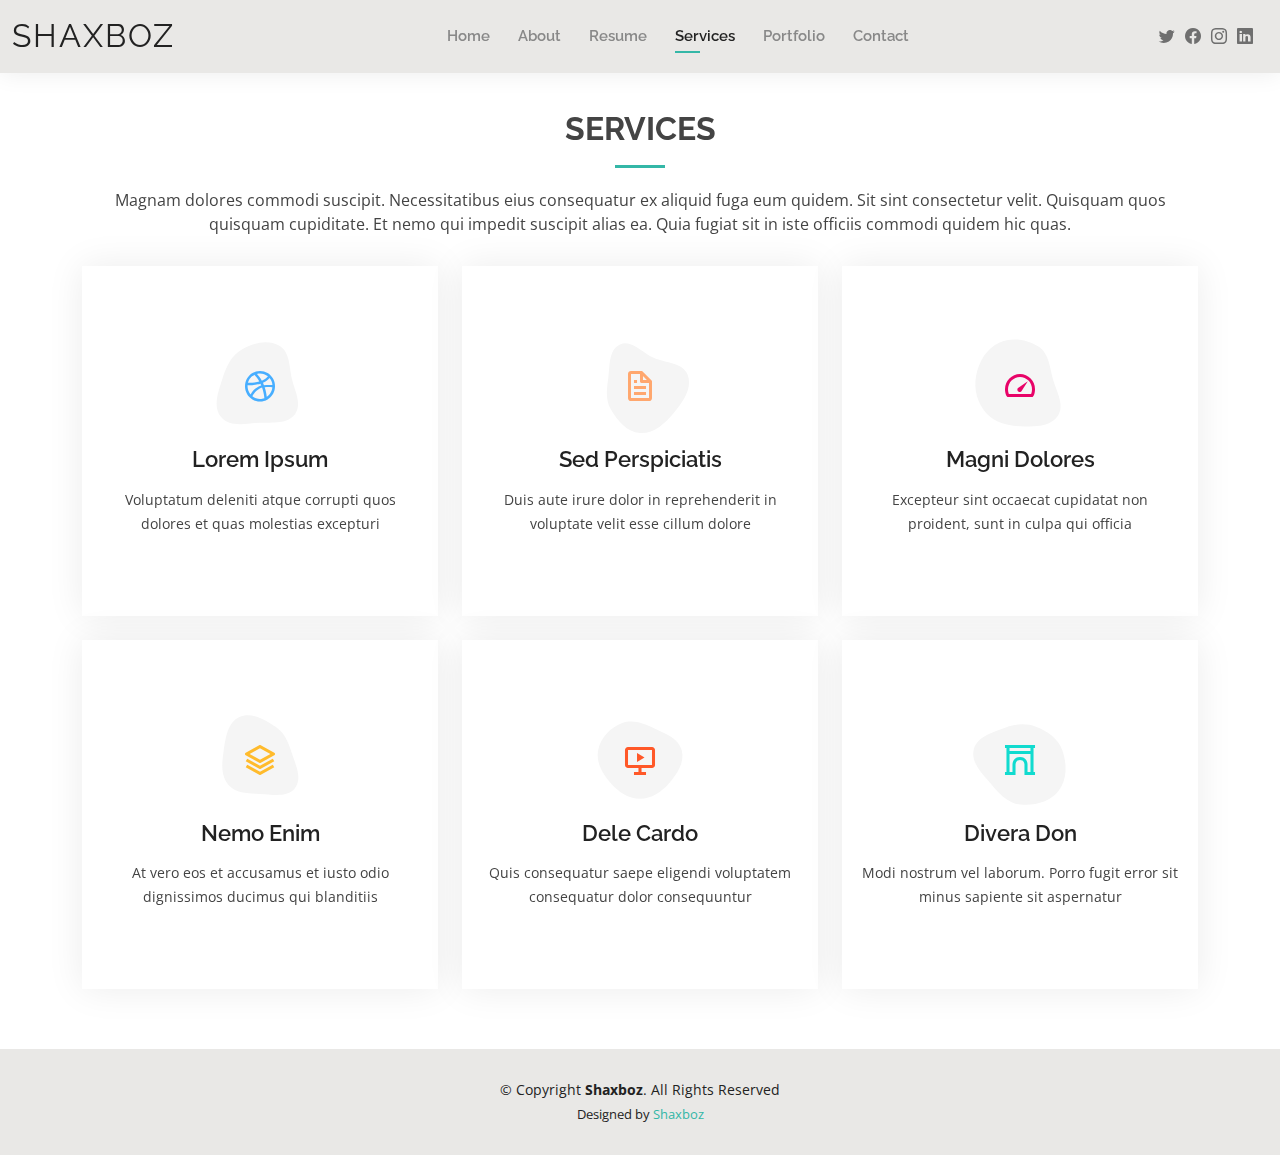
<file: services.html>
<!DOCTYPE html>
<html lang="en">

<head>
  <meta charset="utf-8">
  <meta content="width=device-width, initial-scale=1.0" name="viewport">

  <title>Shaxboz</title>
  <meta content="" name="description">
  <meta content="" name="keywords">

  <!-- Favicons -->
  <!-- <link href="assets/img/favicon.png" rel="icon">
  <link href="assets/img/apple-touch-icon.png" rel="apple-touch-icon"> -->

  <!-- Google Fonts -->
  <link href="https://fonts.googleapis.com/css?family=Open+Sans:300,300i,400,400i,600,600i,700,700i|Raleway:300,300i,400,400i,500,500i,600,600i,700,700i|Poppins:300,300i,400,400i,500,500i,600,600i,700,700i" rel="stylesheet">

  <!-- Vendor CSS Files -->
  <link href="assets/vendor/aos/aos.css" rel="stylesheet">
  <link href="assets/vendor/bootstrap/css/bootstrap.min.css" rel="stylesheet">
  <link href="assets/vendor/bootstrap-icons/bootstrap-icons.css" rel="stylesheet">
  <link href="assets/vendor/boxicons/css/boxicons.min.css" rel="stylesheet">
  <link href="assets/vendor/glightbox/css/glightbox.min.css" rel="stylesheet">
  <link href="assets/vendor/swiper/swiper-bundle.min.css" rel="stylesheet">

  <!-- Template Main CSS File -->
  <link href="assets/css/style.css" rel="stylesheet">

  <!-- =======================================================
  * Template Name: Kelly - v4.10.0
  * Template URL: https://bootstrapmade.com/kelly-free-bootstrap-cv-resume-html-template/
  * Author: BootstrapMade.com
  * License: https://bootstrapmade.com/license/
  ======================================================== -->
</head>

<body>

  <!-- ======= Header ======= -->
  <header id="header" class="fixed-top">
    <div class="container-fluid d-flex justify-content-between align-items-center">

      <h1 class="logo me-auto me-lg-0"><a href="index.html">Shaxboz</a></h1>
      <!-- Uncomment below if you prefer to use an image logo -->
      <!-- <a href="index.html" class="logo"><img src="assets/img/logo.png" alt="" class="img-fluid"></a>-->

      <nav id="navbar" class="navbar order-last order-lg-0">
        <ul>
          <li><a href="index.html">Home</a></li>
          <li><a href="about.html">About</a></li>
          <li><a href="resume.html">Resume</a></li>
          <li><a class="active" href="services.html">Services</a></li>
          <li><a href="portfolio.html">Portfolio</a></li>
          <li><a href="contact.html">Contact</a></li>
        </ul>
        <i class="bi bi-list mobile-nav-toggle"></i>
      </nav><!-- .navbar -->

      <div class="header-social-links">
        <a href="#" class="twitter"><i class="bi bi-twitter"></i></a>
        <a href="#" class="facebook"><i class="bi bi-facebook"></i></a>
        <a href="#" class="instagram"><i class="bi bi-instagram"></i></a>
        <a href="#" class="linkedin"><i class="bi bi-linkedin"></i></i></a>
      </div>

    </div>

  </header><!-- End Header -->

  <main id="main">

    <!-- ======= Services Section ======= -->
    <section id="services" class="services">
      <div class="container" data-aos="fade-up">

        <div class="section-title">
          <h2>Services</h2>
          <p>Magnam dolores commodi suscipit. Necessitatibus eius consequatur ex aliquid fuga eum quidem. Sit sint consectetur velit. Quisquam quos quisquam cupiditate. Et nemo qui impedit suscipit alias ea. Quia fugiat sit in iste officiis commodi quidem hic quas.</p>
        </div>

        <div class="row">
          <div class="col-lg-4 col-md-6 d-flex align-items-stretch" data-aos="zoom-in" data-aos-delay="100">
            <div class="icon-box iconbox-blue">
              <div class="icon">
                <svg width="100" height="100" viewBox="0 0 600 600" xmlns="http://www.w3.org/2000/svg">
                  <path stroke="none" stroke-width="0" fill="#f5f5f5" d="M300,521.0016835830174C376.1290562159157,517.8887921683347,466.0731472004068,529.7835943286574,510.70327084640275,468.03025145048787C554.3714126377745,407.6079735673963,508.03601936045806,328.9844924480964,491.2728898941984,256.3432110539036C474.5976632858925,184.082847569629,479.9380746630129,96.60480741107993,416.23090153303,58.64404602377083C348.86323505073057,18.502131276798302,261.93793281208167,40.57373210992963,193.5410806939664,78.93577620505333C130.42746243093433,114.334589627462,98.30271207620316,179.96522072025542,76.75703585869454,249.04625023123273C51.97151888228291,328.5150500222984,13.704378332031375,421.85034740162234,66.52175969318436,486.19268352777647C119.04800174914682,550.1803526380478,217.28368757567262,524.383925680826,300,521.0016835830174"></path>
                </svg>
                <i class="bx bxl-dribbble"></i>
              </div>
              <h4><a href="">Lorem Ipsum</a></h4>
              <p>Voluptatum deleniti atque corrupti quos dolores et quas molestias excepturi</p>
            </div>
          </div>

          <div class="col-lg-4 col-md-6 d-flex align-items-stretch mt-4 mt-md-0" data-aos="zoom-in" data-aos-delay="200">
            <div class="icon-box iconbox-orange ">
              <div class="icon">
                <svg width="100" height="100" viewBox="0 0 600 600" xmlns="http://www.w3.org/2000/svg">
                  <path stroke="none" stroke-width="0" fill="#f5f5f5" d="M300,582.0697525312426C382.5290701553225,586.8405444964366,449.9789794690241,525.3245884688669,502.5850820975895,461.55621195738473C556.606425686781,396.0723002908107,615.8543463187945,314.28637112970534,586.6730223649479,234.56875336149918C558.9533121215079,158.8439757836574,454.9685369536778,164.00468322053177,381.49747125262974,130.76875717737553C312.15926192815925,99.40240125094834,248.97055460311594,18.661163978235184,179.8680185752513,50.54337015887873C110.5421016452524,82.52863877960104,119.82277516462835,180.83849132639028,109.12597500060166,256.43424936330496C100.08760227029461,320.3096726198365,92.17705696193138,384.0621239912766,124.79988738764834,439.7174275375508C164.83382741302287,508.01625554203684,220.96474134820875,577.5009287672846,300,582.0697525312426"></path>
                </svg>
                <i class="bx bx-file"></i>
              </div>
              <h4><a href="">Sed Perspiciatis</a></h4>
              <p>Duis aute irure dolor in reprehenderit in voluptate velit esse cillum dolore</p>
            </div>
          </div>

          <div class="col-lg-4 col-md-6 d-flex align-items-stretch mt-4 mt-lg-0" data-aos="zoom-in" data-aos-delay="300">
            <div class="icon-box iconbox-pink">
              <div class="icon">
                <svg width="100" height="100" viewBox="0 0 600 600" xmlns="http://www.w3.org/2000/svg">
                  <path stroke="none" stroke-width="0" fill="#f5f5f5" d="M300,541.5067337569781C382.14930387511276,545.0595476570109,479.8736841581634,548.3450877840088,526.4010558755058,480.5488172755941C571.5218469581645,414.80211281144784,517.5187510058486,332.0715597781072,496.52539010469104,255.14436215662573C477.37192572678356,184.95920475031193,473.57363656557914,105.61284051026155,413.0603344069578,65.22779650032875C343.27470386102294,18.654635553484475,251.2091493199835,5.337323636656869,175.0934190732945,40.62881213300186C97.87086631185822,76.43348514350839,51.98124368387456,156.15599469081315,36.44837278890362,239.84606092416172C21.716077023791087,319.22268207091537,43.775223500013084,401.1760424656574,96.891909868211,461.97329694683043C147.22146801428983,519.5804099606455,223.5754009179313,538.201503339737,300,541.5067337569781"></path>
                </svg>
                <i class="bx bx-tachometer"></i>
              </div>
              <h4><a href="">Magni Dolores</a></h4>
              <p>Excepteur sint occaecat cupidatat non proident, sunt in culpa qui officia</p>
            </div>
          </div>

          <div class="col-lg-4 col-md-6 d-flex align-items-stretch mt-4" data-aos="zoom-in" data-aos-delay="100">
            <div class="icon-box iconbox-yellow">
              <div class="icon">
                <svg width="100" height="100" viewBox="0 0 600 600" xmlns="http://www.w3.org/2000/svg">
                  <path stroke="none" stroke-width="0" fill="#f5f5f5" d="M300,503.46388370962813C374.79870501325706,506.71871716319447,464.8034551963731,527.1746412648533,510.4981551193396,467.86667711651364C555.9287308511215,408.9015244558933,512.6030010748507,327.5744911775523,490.211057578863,256.5855673507754C471.097692560561,195.9906835881958,447.69079081568157,138.11976852964426,395.19560036434837,102.3242989838813C329.3053358748298,57.3949838291264,248.02791733380457,8.279543830951368,175.87071277845988,42.242879143198664C103.41431057327972,76.34704239035025,93.79494320519305,170.9812938413882,81.28167332365135,250.07896920659033C70.17666984294237,320.27484674793965,64.84698225790005,396.69656628748305,111.28512138212992,450.4950937839243C156.20124167950087,502.5303643271138,231.32542653798444,500.4755392045468,300,503.46388370962813"></path>
                </svg>
                <i class="bx bx-layer"></i>
              </div>
              <h4><a href="">Nemo Enim</a></h4>
              <p>At vero eos et accusamus et iusto odio dignissimos ducimus qui blanditiis</p>
            </div>
          </div>

          <div class="col-lg-4 col-md-6 d-flex align-items-stretch mt-4" data-aos="zoom-in" data-aos-delay="200">
            <div class="icon-box iconbox-red">
              <div class="icon">
                <svg width="100" height="100" viewBox="0 0 600 600" xmlns="http://www.w3.org/2000/svg">
                  <path stroke="none" stroke-width="0" fill="#f5f5f5" d="M300,532.3542879108572C369.38199826031484,532.3153073249985,429.10787420159085,491.63046689027357,474.5244479745417,439.17860296908856C522.8885846962883,383.3225815378663,569.1668002868075,314.3205725914397,550.7432151929288,242.7694973846089C532.6665558377875,172.5657663291529,456.2379748765914,142.6223662098291,390.3689995646985,112.34683881706744C326.66090330228417,83.06452184765237,258.84405631176094,53.51806209861945,193.32584062364296,78.48882559362697C121.61183558270385,105.82097193414197,62.805066853699245,167.19869350419734,48.57481801355237,242.6138429142374C34.843463184063346,315.3850353017275,76.69343916112496,383.4422959591041,125.22947124332185,439.3748458443577C170.7312796277747,491.8107796887764,230.57421082200815,532.3932930995766,300,532.3542879108572"></path>
                </svg>
                <i class="bx bx-slideshow"></i>
              </div>
              <h4><a href="">Dele Cardo</a></h4>
              <p>Quis consequatur saepe eligendi voluptatem consequatur dolor consequuntur</p>
            </div>
          </div>

          <div class="col-lg-4 col-md-6 d-flex align-items-stretch mt-4" data-aos="zoom-in" data-aos-delay="300">
            <div class="icon-box iconbox-teal">
              <div class="icon">
                <svg width="100" height="100" viewBox="0 0 600 600" xmlns="http://www.w3.org/2000/svg">
                  <path stroke="none" stroke-width="0" fill="#f5f5f5" d="M300,566.797414625762C385.7384707136149,576.1784315230908,478.7894351017131,552.8928747891023,531.9192734346935,484.94944893311C584.6109503024035,417.5663521118492,582.489472248146,322.67544863468447,553.9536738515405,242.03673114598146C529.1557734026468,171.96086150256528,465.24506316201064,127.66468636344209,395.9583748389544,100.7403814666027C334.2173773831606,76.7482773500951,269.4350130405921,84.62216499799875,207.1952322260088,107.2889140133804C132.92018162631612,134.33871894543012,41.79353780512637,160.00259165414826,22.644507872594943,236.69541883565114C3.319112789854554,314.0945973066697,72.72355303640163,379.243833228382,124.04198916343866,440.3218312028393C172.9286146004772,498.5055451809895,224.45579914871206,558.5317968840102,300,566.797414625762"></path>
                </svg>
                <i class="bx bx-arch"></i>
              </div>
              <h4><a href="">Divera Don</a></h4>
              <p>Modi nostrum vel laborum. Porro fugit error sit minus sapiente sit aspernatur</p>
            </div>
          </div>

        </div>

      </div>
    </section><!-- End Services Section -->

  </main><!-- End #main -->

  <!-- ======= Footer ======= -->
  <footer id="footer">
    <div class="container">
      <div class="copyright">
        &copy; Copyright <strong><span>Shaxboz</span></strong>. All Rights Reserved
      </div>
      <div class="credits">
        <!-- All the links in the footer should remain intact. -->
        <!-- You can delete the links only if you purchased the pro version. -->
        <!-- Licensing information: https://bootstrapmade.com/license/ -->
        <!-- Purchase the pro version with working PHP/AJAX contact form: https://bootstrapmade.com/kelly-free-bootstrap-cv-resume-html-template/ -->
        Designed by <a href="https://Shaxboz07207">Shaxboz</a>
      </div>
    </div>
  </footer><!-- End  Footer -->

  <div id="preloader"></div>
  <a href="#" class="back-to-top d-flex align-items-center justify-content-center"><i class="bi bi-arrow-up-short"></i></a>

  <!-- Vendor JS Files -->
  <script src="assets/vendor/purecounter/purecounter_vanilla.js"></script>
  <script src="assets/vendor/aos/aos.js"></script>
  <script src="assets/vendor/bootstrap/js/bootstrap.bundle.min.js"></script>
  <script src="assets/vendor/glightbox/js/glightbox.min.js"></script>
  <script src="assets/vendor/isotope-layout/isotope.pkgd.min.js"></script>
  <script src="assets/vendor/swiper/swiper-bundle.min.js"></script>
  <script src="assets/vendor/waypoints/noframework.waypoints.js"></script>
  <script src="assets/vendor/php-email-form/validate.js"></script>

  <!-- Template Main JS File -->
  <script src="assets/js/main.js"></script>

</body>

</html>
</file>
<file: assets/css/style.css>
/**
* Template Name: Kelly - v4.10.0
* Template URL: https://bootstrapmade.com/kelly-free-bootstrap-cv-resume-html-template/
* Author: BootstrapMade.com
* License: https://bootstrapmade.com/license/
*/

/*--------------------------------------------------------------
# General
--------------------------------------------------------------*/
body {
  font-family: "Open Sans", sans-serif;
  color: #444444;
}

a {
  color: #34b7a7;
  text-decoration: none;
}

a:hover {
  color: #51cdbe;
  text-decoration: none;
}

h1,
h2,
h3,
h4,
h5,
h6 {
  font-family: "Raleway", sans-serif;
}

#main {
  margin-top: 50px;
}

@media (max-width: 992px) {
  #main {
    margin-top: 30px;
  }
}

/*--------------------------------------------------------------
# Preloader
--------------------------------------------------------------*/
#preloader {
  position: fixed;
  top: 0;
  left: 0;
  right: 0;
  bottom: 0;
  z-index: 9999;
  overflow: hidden;
  background: #fff;
}

#preloader:before {
  content: "";
  position: fixed;
  top: calc(50% - 30px);
  left: calc(50% - 30px);
  border: 6px solid #34b7a7;
  border-top-color: #dcf5f2;
  border-radius: 50%;
  width: 60px;
  height: 60px;
  -webkit-animation: animate-preloader 1s linear infinite;
  animation: animate-preloader 1s linear infinite;
}

@-webkit-keyframes animate-preloader {
  0% {
    transform: rotate(0deg);
  }

  100% {
    transform: rotate(360deg);
  }
}

@keyframes animate-preloader {
  0% {
    transform: rotate(0deg);
  }

  100% {
    transform: rotate(360deg);
  }
}

/*--------------------------------------------------------------
# Back to top button
--------------------------------------------------------------*/
.back-to-top {
  position: fixed;
  visibility: hidden;
  opacity: 0;
  right: 15px;
  bottom: 15px;
  z-index: 996;
  background: #34b7a7;
  width: 40px;
  height: 40px;
  border-radius: 50px;
  transition: all 0.4s;
}

.back-to-top i {
  font-size: 24px;
  color: #fff;
  line-height: 0;
}

.back-to-top:hover {
  background: #49cbbb;
  color: #fff;
}

.back-to-top.active {
  visibility: visible;
  opacity: 1;
}

/*--------------------------------------------------------------
# Header
--------------------------------------------------------------*/
#header {
  background: #e9e8e6;
  box-shadow: 0px 0px 25px 0 rgba(0, 0, 0, 0.08);
  z-index: 997;
  padding: 15px 0;
}

#header .logo {
  font-size: 32px;
  margin: 0;
  padding: 0;
  line-height: 1;
  font-weight: 400;
  letter-spacing: 2px;
  text-transform: uppercase;
}

#header .logo a {
  color: #222222;
}

#header .logo img {
  max-height: 40px;
}

@media (max-width: 992px) {
  #header .logo {
    font-size: 28px;
  }
}

/*--------------------------------------------------------------
# Header Social Links
--------------------------------------------------------------*/
.header-social-links {
  padding-right: 15px;
}

.header-social-links a {
  color: #6f6f6f;
  padding-left: 6px;
  display: inline-block;
  line-height: 0px;
  transition: 0.3s;
  font-size: 16px;
}

.header-social-links a:hover {
  color: #34b7a7;
}

/*--------------------------------------------------------------
# Navigation Menu
--------------------------------------------------------------*/
/**
* Desktop Navigation 
*/
.navbar {
  padding: 0;
}

.navbar ul {
  margin: 0;
  padding: 0;
  display: flex;
  list-style: none;
  align-items: center;
}

.navbar li {
  position: relative;
  padding: 10px 0 10px 28px;
}

.navbar a,
.navbar a:focus {
  display: flex;
  align-items: center;
  justify-content: space-between;
  font-family: "Raleway", sans-serif;
  font-size: 15px;
  font-weight: 600;
  color: #888888;
  white-space: nowrap;
  transition: 0.3s;
  position: relative;
}

.navbar a i,
.navbar a:focus i {
  font-size: 12px;
  line-height: 0;
  margin-left: 5px;
}

.navbar>ul>li>a:before {
  content: "";
  position: absolute;
  width: 0;
  height: 2px;
  bottom: -5px;
  left: 0;
  background-color: #34b7a7;
  visibility: hidden;
  width: 0px;
  transition: all 0.3s ease-in-out 0s;
}

.navbar a:hover:before,
.navbar li:hover>a:before,
.navbar .active:before {
  visibility: visible;
  width: 25px;
}

.navbar a:hover,
.navbar .active,
.navbar .active:focus,
.navbar li:hover>a {
  color: #222222;
}

.navbar .dropdown ul {
  display: block;
  position: absolute;
  left: 14px;
  top: calc(100% + 30px);
  margin: 0;
  padding: 10px 0;
  z-index: 99;
  opacity: 0;
  visibility: hidden;
  background: #fff;
  box-shadow: 0px 0px 30px rgba(127, 137, 161, 0.25);
  transition: 0.3s;
  border-radius: 4px;
}

.navbar .dropdown ul li {
  min-width: 200px;
  padding: 0;
}

.navbar .dropdown ul a {
  padding: 10px 20px;
  font-size: 15px;
  text-transform: none;
  font-weight: 600;
}

.navbar .dropdown ul a i {
  font-size: 12px;
}

.navbar .dropdown ul a:hover,
.navbar .dropdown ul .active:hover,
.navbar .dropdown ul li:hover>a {
  color: #34b7a7;
}

.navbar .dropdown:hover>ul {
  opacity: 1;
  top: 100%;
  visibility: visible;
}

.navbar .dropdown .dropdown ul {
  top: 0;
  left: calc(100% - 30px);
  visibility: hidden;
}

.navbar .dropdown .dropdown:hover>ul {
  opacity: 1;
  top: 0;
  left: 100%;
  visibility: visible;
}

@media (max-width: 1366px) {
  .navbar .dropdown .dropdown ul {
    left: -90%;
  }

  .navbar .dropdown .dropdown:hover>ul {
    left: -100%;
  }
}

/**
* Mobile Navigation 
*/
.mobile-nav-toggle {
  color: #222222;
  font-size: 28px;
  cursor: pointer;
  display: none;
  line-height: 0;
  transition: 0.5s;
}

.mobile-nav-toggle.bi-x {
  color: #fff;
}

@media (max-width: 991px) {
  .mobile-nav-toggle {
    display: block;
  }

  .navbar ul {
    display: none;
  }
}

.navbar-mobile {
  position: fixed;
  overflow: hidden;
  top: 0;
  right: 0;
  left: 0;
  bottom: 0;
  background: rgba(9, 9, 9, 0.9);
  transition: 0.3s;
  z-index: 999;
}

.navbar-mobile .mobile-nav-toggle {
  position: absolute;
  top: 15px;
  right: 15px;
}

.navbar-mobile ul {
  display: block;
  position: absolute;
  top: 55px;
  right: 15px;
  bottom: 15px;
  left: 15px;
  padding: 10px 0;
  border-radius: 10px;
  background-color: #fff;
  overflow-y: auto;
  transition: 0.3s;
}

.navbar-mobile a,
.navbar-mobile a:focus {
  font-size: 15px;
  padding-right: 15px;
  color: #222222;
}

.navbar-mobile a:hover,
.navbar-mobile .active,
.navbar-mobile li:hover>a {
  color: #34b7a7;
}

.navbar-mobile .getstarted,
.navbar-mobile .getstarted:focus {
  margin: 15px;
}

.navbar-mobile .dropdown ul {
  position: static;
  display: none;
  margin: 10px 20px;
  padding: 10px 0;
  z-index: 99;
  opacity: 1;
  visibility: visible;
  background: #fff;
  box-shadow: 0px 0px 30px rgba(127, 137, 161, 0.25);
}

.navbar-mobile .dropdown ul li {
  min-width: 200px;
}

.navbar-mobile .dropdown ul a {
  padding: 10px 20px;
}

.navbar-mobile .dropdown ul a i {
  font-size: 12px;
}

.navbar-mobile .dropdown ul a:hover,
.navbar-mobile .dropdown ul .active:hover,
.navbar-mobile .dropdown ul li:hover>a {
  color: #34b7a7;
}

.navbar-mobile .dropdown>.dropdown-active {
  display: block;
}

/*--------------------------------------------------------------
# Hero Section
--------------------------------------------------------------*/
#hero {
  width: 100%;
  height: 100vh;
  background: url("../img/hero.big.jpeg") top right;
  background-size: cover;
}

#hero .container {
  padding-top: 70px;
  position: relative;
}

@media (max-width: 992px) {
  #hero .container {
    padding-top: 58px;
  }
}

#hero h1 {
  margin: 0;
  font-size: 48px;
  font-weight: 700;
  line-height: 56px;
  color: #fff;
}

#hero h2 {
  color: #ede9e9;
  margin: 10px 0 0 0;
  font-size: 22px;
}

#hero .btn-about {
  font-family: "Raleway", sans-serif;
  text-transform: uppercase;
  font-weight: 600;
  font-size: 12px;
  letter-spacing: 1px;
  display: inline-block;
  padding: 12px 40px;
  border-radius: 50px;
  transition: 0.5s;
  margin-top: 30px;
  color: #fff;
  background: #34b7a7;
}

#hero .btn-about:hover {
  background: #3dc8b7;
}

@media (min-width: 1024px) {
  #hero {
    background-attachment: fixed;
  }
}

@media (max-width: 992px) {
  #hero:before {
    content: "";
    background: rgba(255, 255, 255, 0.8);
    /* position: absolute; */
    bottom: 0;
    top: 0;
    left: 0;
    right: 0;
  }

  #hero{
    text-align: center;
  }
  #hero h1 {
    font-size: 38px;
    line-height: 36px;
  }

  #hero h2 {
    font-size: 21px;
    line-height: 24px;
  }
}

/*--------------------------------------------------------------
# Sections General
--------------------------------------------------------------*/
section {
  padding: 60px 0;
}

.section-bg {
  background-color: #e7f8f6;
}

.section-title {
  text-align: center;
  padding-bottom: 30px;
}

.section-title h2 {
  font-size: 32px;
  font-weight: bold;
  text-transform: uppercase;
  margin-bottom: 20px;
  padding-bottom: 20px;
  position: relative;
}

.section-title h2::after {
  content: "";
  position: absolute;
  display: block;
  width: 50px;
  height: 3px;
  background: #34b7a7;
  bottom: 0;
  left: calc(50% - 25px);
}

.section-title p {
  margin-bottom: 0;
}

/*--------------------------------------------------------------
# Cta
--------------------------------------------------------------*/
.cta {
  background: linear-gradient(rgba(0, 0, 0, 0.6), rgba(0, 0, 0, 0.6)), url("../") fixed center center;
  background-size: cover;
  padding: 80px 0;
}

.cta h3 {
  color: #fff;
  font-size: 28px;
  font-weight: 700;
}

.cta p {
  color: #fff;
}

.cta .cta-btn {
  font-family: "Raleway", sans-serif;
  text-transform: uppercase;
  font-weight: 500;
  font-size: 16px;
  letter-spacing: 1px;
  display: inline-block;
  padding: 8px 20px;
  border-radius: 2px;
  transition: 0.5s;
  margin: 10px;
  border: 2px solid #fff;
  color: #fff;
}

.cta .cta-btn:hover {
  background: #34b7a7;
  border: 2px solid #34b7a7;
}

@media (max-width: 1024px) {
  .cta {
    background-attachment: scroll;
  }
}

@media (min-width: 769px) {
  .cta .cta-btn-container {
    display: flex;
    align-items: center;
    justify-content: flex-end;
  }
}

/*--------------------------------------------------------------
# About
--------------------------------------------------------------*/
.about .content h3 {
  font-weight: 700;
  font-size: 26px;
  color: #555555;
}

.about .content ul {
  list-style: none;
  padding: 0;
}

.about .content ul li {
  padding-bottom: 10px;
}

.about .content ul i {
  font-size: 20px;
  padding-right: 2px;
  color: #34b7a7;
}

.about .content p:last-child {
  margin-bottom: 0;
}

/*--------------------------------------------------------------
# Skills
--------------------------------------------------------------*/
.skills .progress {
  height: 60px;
  display: block;
  background: none;
  border-radius: 0;
}

.skills .progress .skill {
  padding: 10px 0;
  margin: 0 0 6px 0;
  text-transform: uppercase;
  display: block;
  font-weight: 600;
  font-family: "Poppins", sans-serif;
  color: #222222;
}

.skills .progress .skill .val {
  float: right;
  font-style: normal;
}

.skills .progress-bar-wrap {
  background: #f3f3f3;
}

.skills .progress-bar {
  width: 1px;
  height: 10px;
  transition: 0.9s;
  background-color: #34b7a7;
}

/*--------------------------------------------------------------
# Facts
--------------------------------------------------------------*/
.facts .counters span {
  font-size: 48px;
  display: block;
  color: #34b7a7;
}

.facts .counters p {
  padding: 0;
  margin: 0 0 20px 0;
  font-family: "Raleway", sans-serif;
  font-size: 14px;
}

/*--------------------------------------------------------------
# Testimonials
--------------------------------------------------------------*/
.testimonials .section-header {
  margin-bottom: 40px;
}

.testimonials .testimonials-carousel,
.testimonials .testimonials-slider {
  overflow: hidden;
}

.testimonials .testimonial-item {
  text-align: center;
}

.testimonials .testimonial-item .testimonial-img {
  width: 120px;
  border-radius: 50%;
  border: 4px solid #fff;
  margin: 0 auto;
}

.testimonials .testimonial-item h3 {
  font-size: 20px;
  font-weight: bold;
  margin: 10px 0 5px 0;
  color: #111;
}

.testimonials .testimonial-item h4 {
  font-size: 14px;
  color: #999;
  margin: 0 0 15px 0;
}

.testimonials .testimonial-item .quote-icon-left,
.testimonials .testimonial-item .quote-icon-right {
  color: #c8efea;
  font-size: 26px;
}

.testimonials .testimonial-item .quote-icon-left {
  display: inline-block;
  left: -5px;
  position: relative;
}

.testimonials .testimonial-item .quote-icon-right {
  display: inline-block;
  right: -5px;
  position: relative;
  top: 10px;
}

.testimonials .testimonial-item p {
  font-style: italic;
  margin: 0 auto 15px auto;
}

@media (min-width: 992px) {
  .testimonials .testimonial-item p {
    width: 80%;
  }
}

.testimonials .swiper-pagination {
  margin-top: 20px;
  position: relative;
}

.testimonials .swiper-pagination .swiper-pagination-bullet {
  width: 12px;
  height: 12px;
  background-color: #fff;
  opacity: 1;
  border: 1px solid #34b7a7;
}

.testimonials .swiper-pagination .swiper-pagination-bullet-active {
  background-color: #34b7a7;
}

/*--------------------------------------------------------------
# Resume
--------------------------------------------------------------*/
.resume .resume-title {
  font-size: 26px;
  font-weight: 400;
  margin-top: 20px;
  margin-bottom: 20px;
  color: #222222;
}

.resume .resume-item {
  padding: 0 0 20px 20px;
  margin-top: -2px;
  border-left: 2px solid #34b7a7;
  position: relative;
}

.resume .resume-item h4 {
  line-height: 18px;
  font-size: 18px;
  font-weight: 600;
  font-family: "Poppins", sans-serif;
  color: #1d685f;
  margin-bottom: 10px;
}

.resume .resume-item h5 {
  font-size: 16px;
  background: #effbf9;
  padding: 5px 15px;
  display: inline-block;
  font-weight: 600;
  margin-bottom: 10px;
  color: #34b7a7;
}

.resume .resume-item ul {
  padding-left: 20px;
}

.resume .resume-item ul li {
  padding-bottom: 10px;
}

.resume .resume-item:last-child {
  padding-bottom: 0;
}

.resume .resume-item::before {
  content: "";
  position: absolute;
  width: 16px;
  height: 16px;
  border-radius: 50px;
  left: -9px;
  top: 0;
  background: #fff;
  border: 2px solid #34b7a7;
}

/*--------------------------------------------------------------
# Services
--------------------------------------------------------------*/
.services .icon-box {
  text-align: center;
  padding: 70px 20px 80px 20px;
  transition: all ease-in-out 0.3s;
  background: #fff;
  box-shadow: 0px 0 35px 0 rgba(0, 0, 0, 0.08);
}

.services .icon-box .icon {
  margin: 0 auto;
  width: 100px;
  height: 100px;
  display: flex;
  align-items: center;
  justify-content: center;
  transition: ease-in-out 0.3s;
  position: relative;
}

.services .icon-box .icon i {
  font-size: 36px;
  transition: 0.5s;
  position: relative;
}

.services .icon-box .icon svg {
  position: absolute;
  top: 0;
  left: 0;
}

.services .icon-box .icon svg path {
  transition: 0.5s;
  fill: #f5f5f5;
}

.services .icon-box h4 {
  font-weight: 600;
  margin: 10px 0 15px 0;
  font-size: 22px;
}

.services .icon-box h4 a {
  color: #222222;
  transition: ease-in-out 0.3s;
}

.services .icon-box p {
  line-height: 24px;
  font-size: 14px;
  margin-bottom: 0;
}

.services .iconbox-blue i {
  color: #47aeff;
}

.services .iconbox-blue:hover .icon i {
  color: #fff;
}

.services .iconbox-blue:hover .icon path {
  fill: #47aeff;
}

.services .iconbox-orange i {
  color: #ffa76e;
}

.services .iconbox-orange:hover .icon i {
  color: #fff;
}

.services .iconbox-orange:hover .icon path {
  fill: #ffa76e;
}

.services .iconbox-pink i {
  color: #e80368;
}

.services .iconbox-pink:hover .icon i {
  color: #fff;
}

.services .iconbox-pink:hover .icon path {
  fill: #e80368;
}

.services .iconbox-yellow i {
  color: #ffbb2c;
}

.services .iconbox-yellow:hover .icon i {
  color: #fff;
}

.services .iconbox-yellow:hover .icon path {
  fill: #ffbb2c;
}

.services .iconbox-red i {
  color: #ff5828;
}

.services .iconbox-red:hover .icon i {
  color: #fff;
}

.services .iconbox-red:hover .icon path {
  fill: #ff5828;
}

.services .iconbox-teal i {
  color: #11dbcf;
}

.services .iconbox-teal:hover .icon i {
  color: #fff;
}

.services .iconbox-teal:hover .icon path {
  fill: #11dbcf;
}

/*--------------------------------------------------------------
# Portfolio
--------------------------------------------------------------*/
.portfolio .portfolio-item {
  margin-bottom: 30px;
}
.fast-food-img{
  width: 1150px;
  border: 3px dotted rgb(14, 245, 14);

}
.logis-img{
  width: 1150px;
  border: 3px dotted rgb(0, 55, 255);
  margin-top: 30px;
}
.zedblog{
  width: 1150px;
  border: 3px dotted rgb(0, 0, 0);
  margin-top: 30px;
}
.photofolio{
  width: 1150px;
  border: 3px dotted rgb(234, 0, 255);
  margin-top: 30px;
}

.portfolio #portfolio-flters {
  padding: 0;
  margin: 0 auto 20px auto;
  list-style: none;
  text-align: center;
}

.portfolio #portfolio-flters li {
  cursor: pointer;
  display: inline-block;
  padding: 8px 16px 10px 16px;
  font-size: 13px;
  font-weight: 500;
  line-height: 1;
  text-transform: uppercase;
  color: #444444;
  margin-bottom: 5px;
  transition: all 0.3s ease-in-out;
  border-radius: 50px;
}

.portfolio #portfolio-flters li:hover,
.portfolio #portfolio-flters li.filter-active {
  color: #fff;
  background: #34b7a7;
}

.portfolio #portfolio-flters li:last-child {
  margin-right: 0;
}

.portfolio .portfolio-wrap {
  transition: 0.3s;
  position: relative;
  overflow: hidden;
  z-index: 1;
  background: rgba(34, 34, 34, 0.6);
}

.portfolio .portfolio-wrap::before {
  content: "";
  background: rgba(34, 34, 34, 0.6);
  position: absolute;
  left: 0;
  right: 0;
  top: 0;
  bottom: 0;
  transition: all ease-in-out 0.3s;
  z-index: 2;
  opacity: 0;
}

.portfolio .portfolio-wrap img {
  transition: all ease-in-out 0.3s;
}

.portfolio .portfolio-wrap .portfolio-info {
  opacity: 0;
  position: absolute;
  top: 0;
  left: 0;
  right: 0;
  bottom: 0;
  z-index: 3;
  transition: all ease-in-out 0.3s;
  display: flex;
  flex-direction: column;
  justify-content: flex-end;
  align-items: flex-start;
  padding: 20px;
}

.portfolio .portfolio-wrap .portfolio-info h4 {
  font-size: 20px;
  color: #fff;
  font-weight: 600;
}

.portfolio .portfolio-wrap .portfolio-info p {
  color: rgba(255, 255, 255, 0.7);
  font-size: 14px;
  text-transform: uppercase;
  padding: 0;
  margin: 0;
  font-style: italic;
}

.portfolio .portfolio-wrap .portfolio-links {
  text-align: center;
  z-index: 4;
}

.portfolio .portfolio-wrap .portfolio-links a {
  color: #fff;
  margin: 0 5px 0 0;
  font-size: 28px;
  display: inline-block;
  transition: 0.3s;
}

.portfolio .portfolio-wrap .portfolio-links a:hover {
  color: #78d9cd;
}

.portfolio .portfolio-wrap:hover::before {
  opacity: 1;
}

.portfolio .portfolio-wrap:hover img {
  transform: scale(1.2);
}

.portfolio .portfolio-wrap:hover .portfolio-info {
  opacity: 1;
}
@media only screen and (max-width: 576px) {
  .fast-food-img{
    width: 100%;
    border: 3px dotted rgb(14, 245, 14);
  
  }
  .logis-img{
    width: 100%;
    border: 3px dotted rgb(0, 55, 255);
    margin-top: 10px;
  }
  .zedblog{
    width: 100%;
    border: 3px dotted rgb(0, 0, 0);
    margin-top: 10px;
  }
  .photofolio{
    width: 100%;
    border: 3px dotted rgb(234, 0, 255);
    margin-top: 10px;
  }
  }

/*--------------------------------------------------------------
# Portfolio Details
--------------------------------------------------------------*/
.portfolio-details {
  padding-top: 0;
}

.portfolio-details .portfolio-details-slider img {
  width: 100%;
}

.portfolio-details .portfolio-details-slider .swiper-pagination {
  margin-top: 20px;
  position: relative;
}

.portfolio-details .portfolio-details-slider .swiper-pagination .swiper-pagination-bullet {
  width: 12px;
  height: 12px;
  background-color: #fff;
  opacity: 1;
  border: 1px solid #34b7a7;
}

.portfolio-details .portfolio-details-slider .swiper-pagination .swiper-pagination-bullet-active {
  background-color: #34b7a7;
}

.portfolio-details .portfolio-info {
  padding: 30px;
  box-shadow: 0px 0 30px rgba(34, 34, 34, 0.08);
}

.portfolio-details .portfolio-info h3 {
  font-size: 22px;
  font-weight: 700;
  margin-bottom: 20px;
  padding-bottom: 20px;
  border-bottom: 1px solid #eee;
}

.portfolio-details .portfolio-info ul {
  list-style: none;
  padding: 0;
  font-size: 15px;
}

.portfolio-details .portfolio-info ul li+li {
  margin-top: 10px;
}

.portfolio-details .portfolio-description {
  padding-top: 30px;
}

.portfolio-details .portfolio-description h2 {
  font-size: 26px;
  font-weight: 700;
  margin-bottom: 20px;
}

.portfolio-details .portfolio-description p {
  padding: 0;
}

/*--------------------------------------------------------------
# Contact
--------------------------------------------------------------*/
.contact .info {
  width: 100%;
  background: #fff;
}

.contact .info i {
  font-size: 20px;
  color: #34b7a7;
  float: left;
  width: 44px;
  height: 44px;
  background: #effbf9;
  display: flex;
  justify-content: center;
  align-items: center;
  border-radius: 50px;
  transition: all 0.3s ease-in-out;
}

.contact .info h4 {
  padding: 0 0 0 60px;
  font-size: 22px;
  font-weight: 600;
  margin-bottom: 5px;
  color: #222222;
}

.contact .info p {
  padding: 0 0 0 60px;
  margin-bottom: 0;
  font-size: 14px;
  color: #555555;
}

.contact .info .email,
.contact .info .phone {
  margin-top: 40px;
}

.contact .info .email:hover i,
.contact .info .address:hover i,
.contact .info .phone:hover i {
  background: #34b7a7;
  color: #fff;
}

.contact .php-email-form {
  width: 100%;
  background: #fff;
}

.contact .php-email-form .form-group {
  padding-bottom: 8px;
}

.contact .php-email-form .error-message {
  display: none;
  color: #fff;
  background: #ed3c0d;
  text-align: center;
  padding: 15px;
  font-weight: 600;
}

.contact .php-email-form .sent-message {
  display: none;
  color: #fff;
  background: #18d26e;
  text-align: center;
  padding: 15px;
  font-weight: 600;
}

.contact .php-email-form .loading {
  display: none;
  background: #fff;
  text-align: center;
  padding: 15px;
}

.contact .php-email-form .loading:before {
  content: "";
  display: inline-block;
  border-radius: 50%;
  width: 24px;
  height: 24px;
  margin: 0 10px -6px 0;
  border: 3px solid #18d26e;
  border-top-color: #eee;
  -webkit-animation: animate-loading 1s linear infinite;
  animation: animate-loading 1s linear infinite;
}

.contact .php-email-form input,
.contact .php-email-form textarea {
  border-radius: 4px;
  box-shadow: none;
  font-size: 14px;
}

.contact .php-email-form input:focus,
.contact .php-email-form textarea:focus {
  border-color: #34b7a7;
}

.contact .php-email-form input {
  height: 44px;
}

.contact .php-email-form textarea {
  padding: 10px 12px;
}

.contact .php-email-form button[type=submit] {
  background: #34b7a7;
  border: 0;
  padding: 10px 30px 12px 30px;
  color: #fff;
  transition: 0.4s;
  border-radius: 50px;
}

.contact .php-email-form button[type=submit]:hover {
  background: #3dc8b7;
}

@-webkit-keyframes animate-loading {
  0% {
    transform: rotate(0deg);
  }

  100% {
    transform: rotate(360deg);
  }
}

@keyframes animate-loading {
  0% {
    transform: rotate(0deg);
  }

  100% {
    transform: rotate(360deg);
  }
}

/*--------------------------------------------------------------
# Footer
--------------------------------------------------------------*/
#footer {
  background: #e9e8e6;
  padding: 30px 0;
  color: #222222;
  font-size: 14px;
  text-align: center;
}

#footer .credits {
  padding-top: 5px;
  font-size: 13px;
}

#footer .credits a {
  color: #34b7a7;
}
</file>
